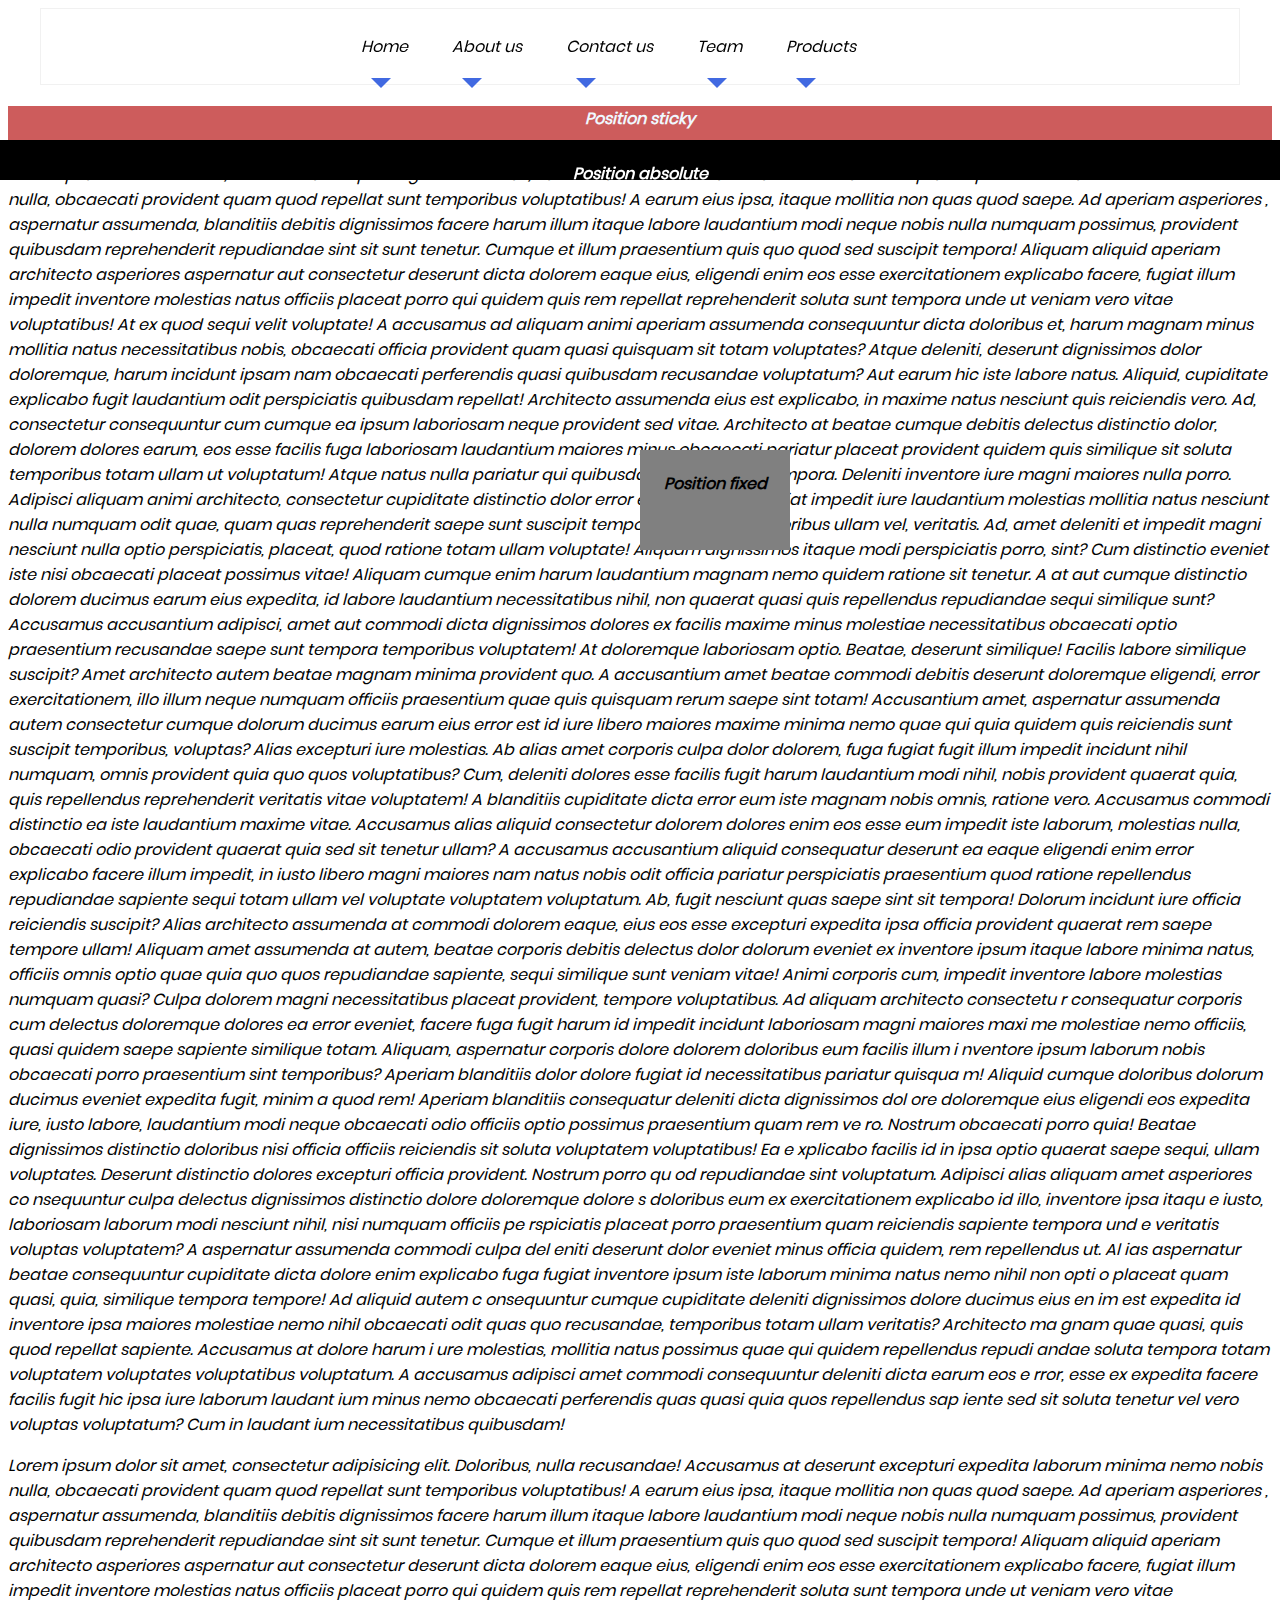
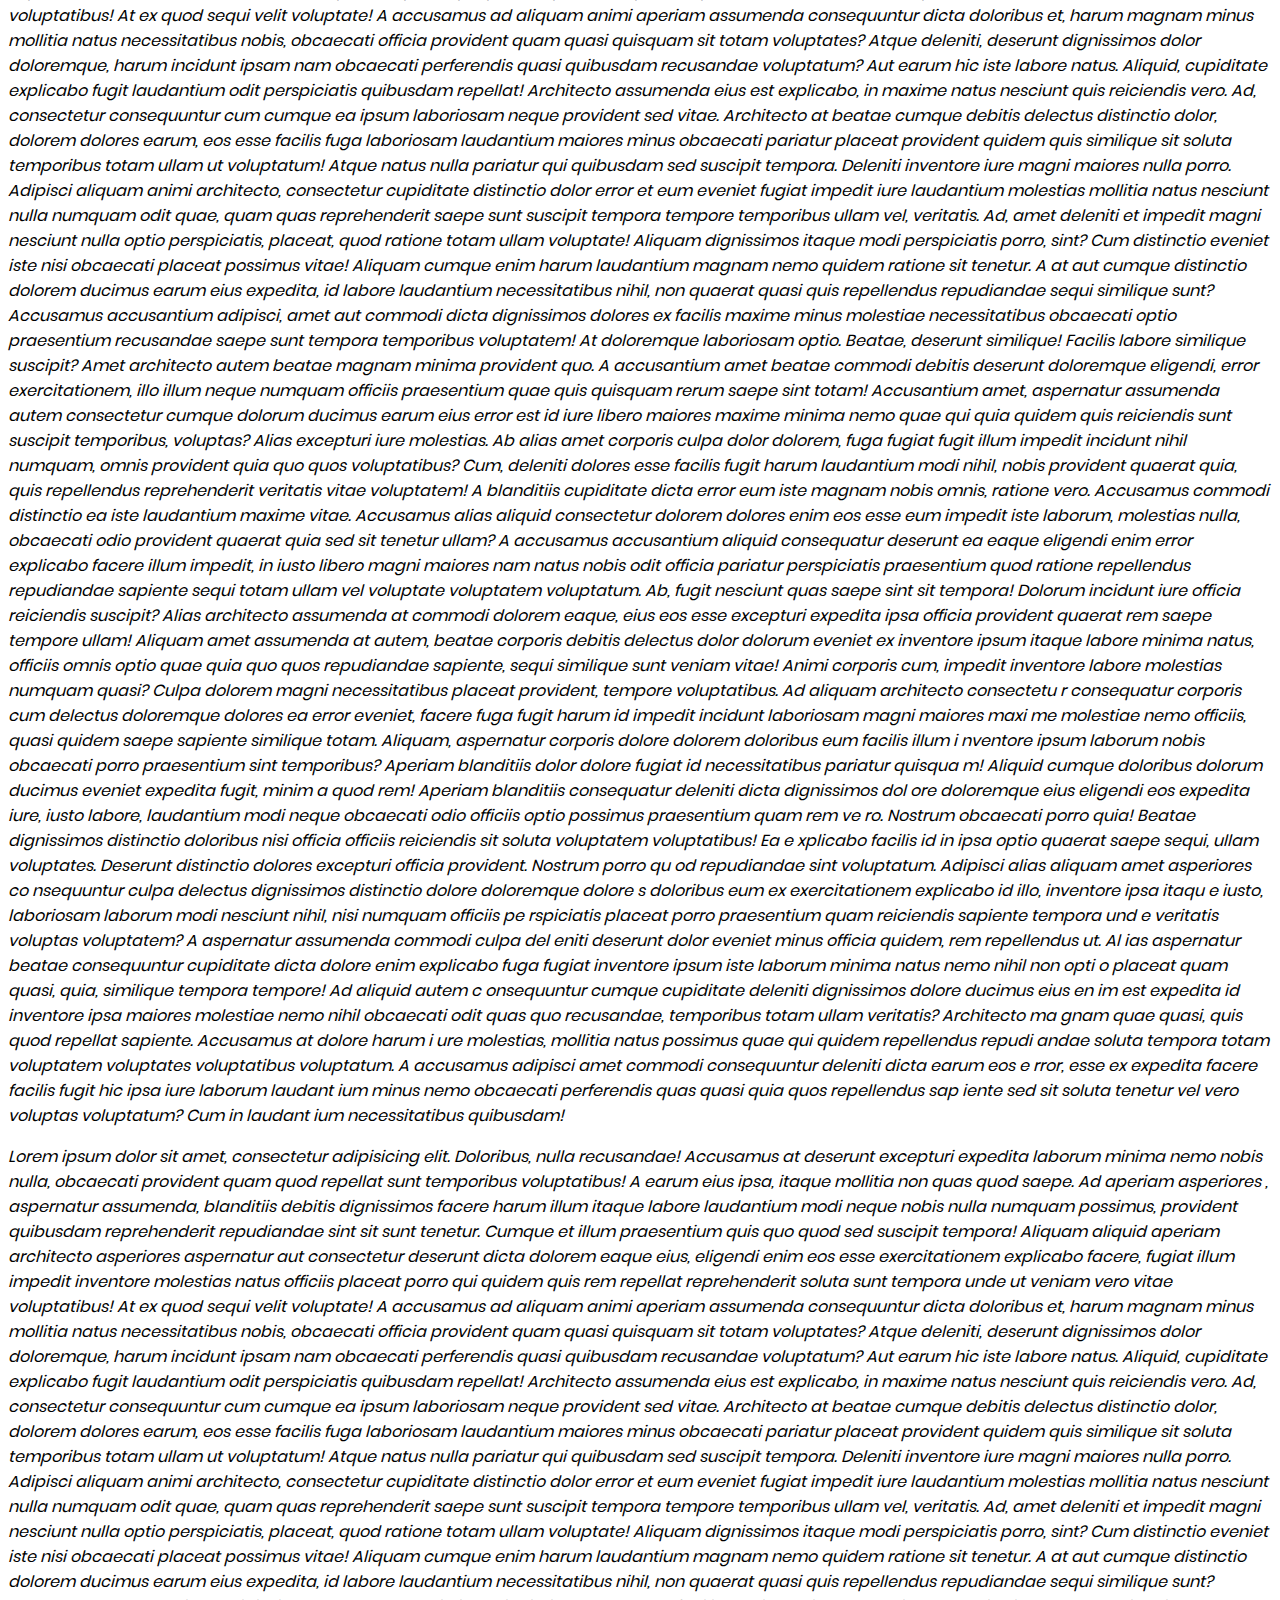
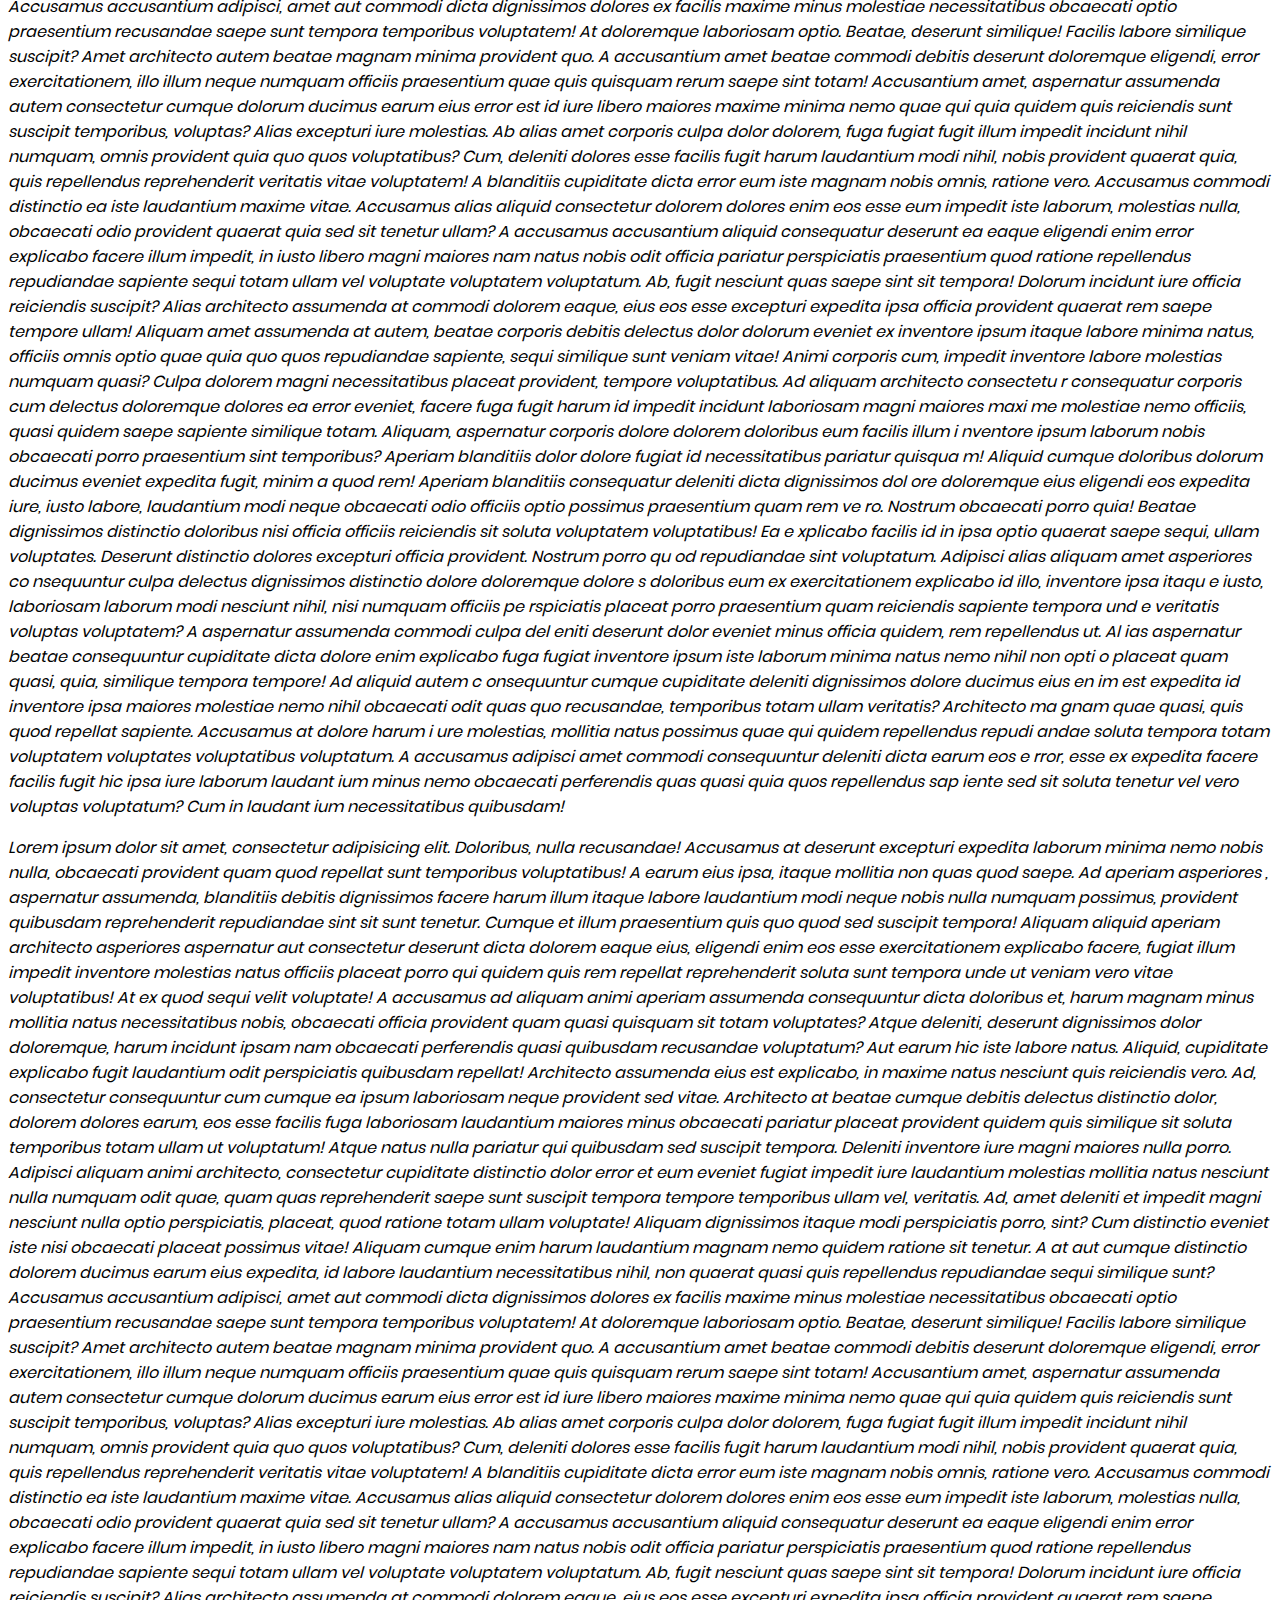
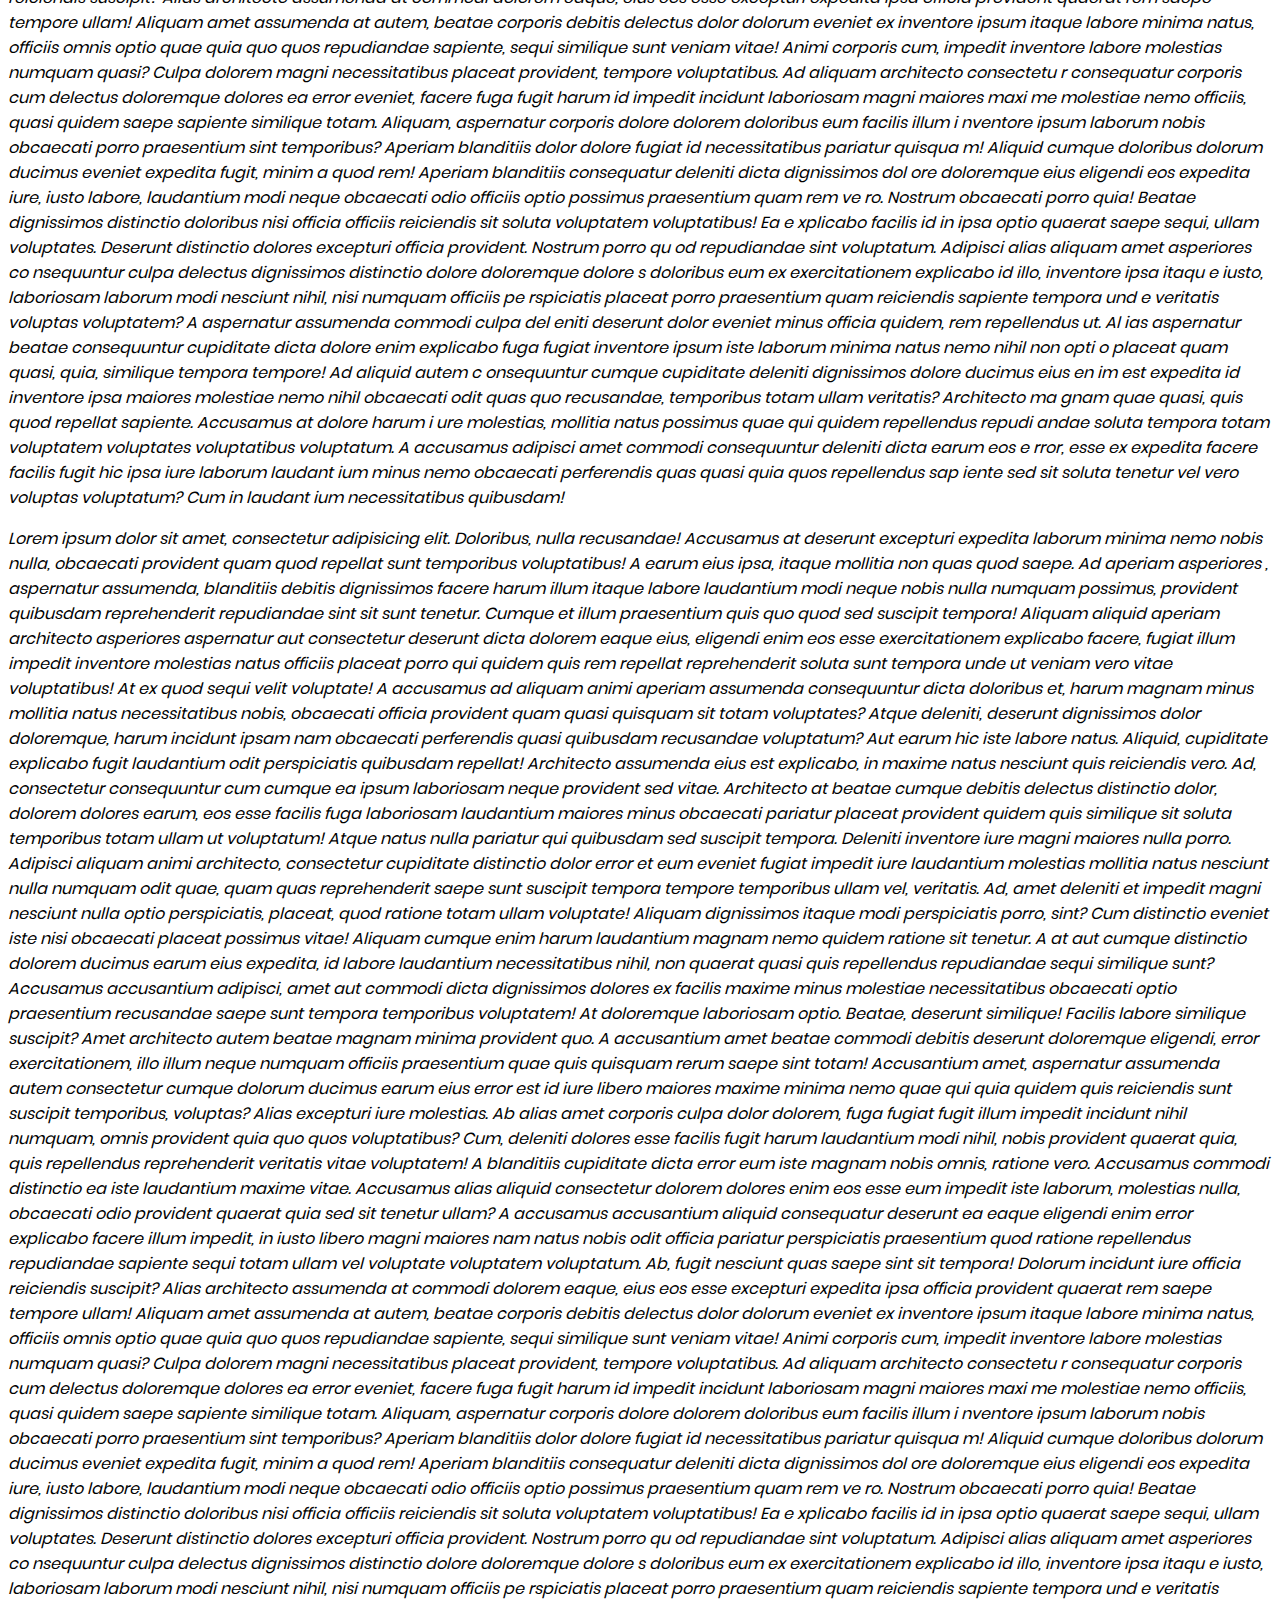
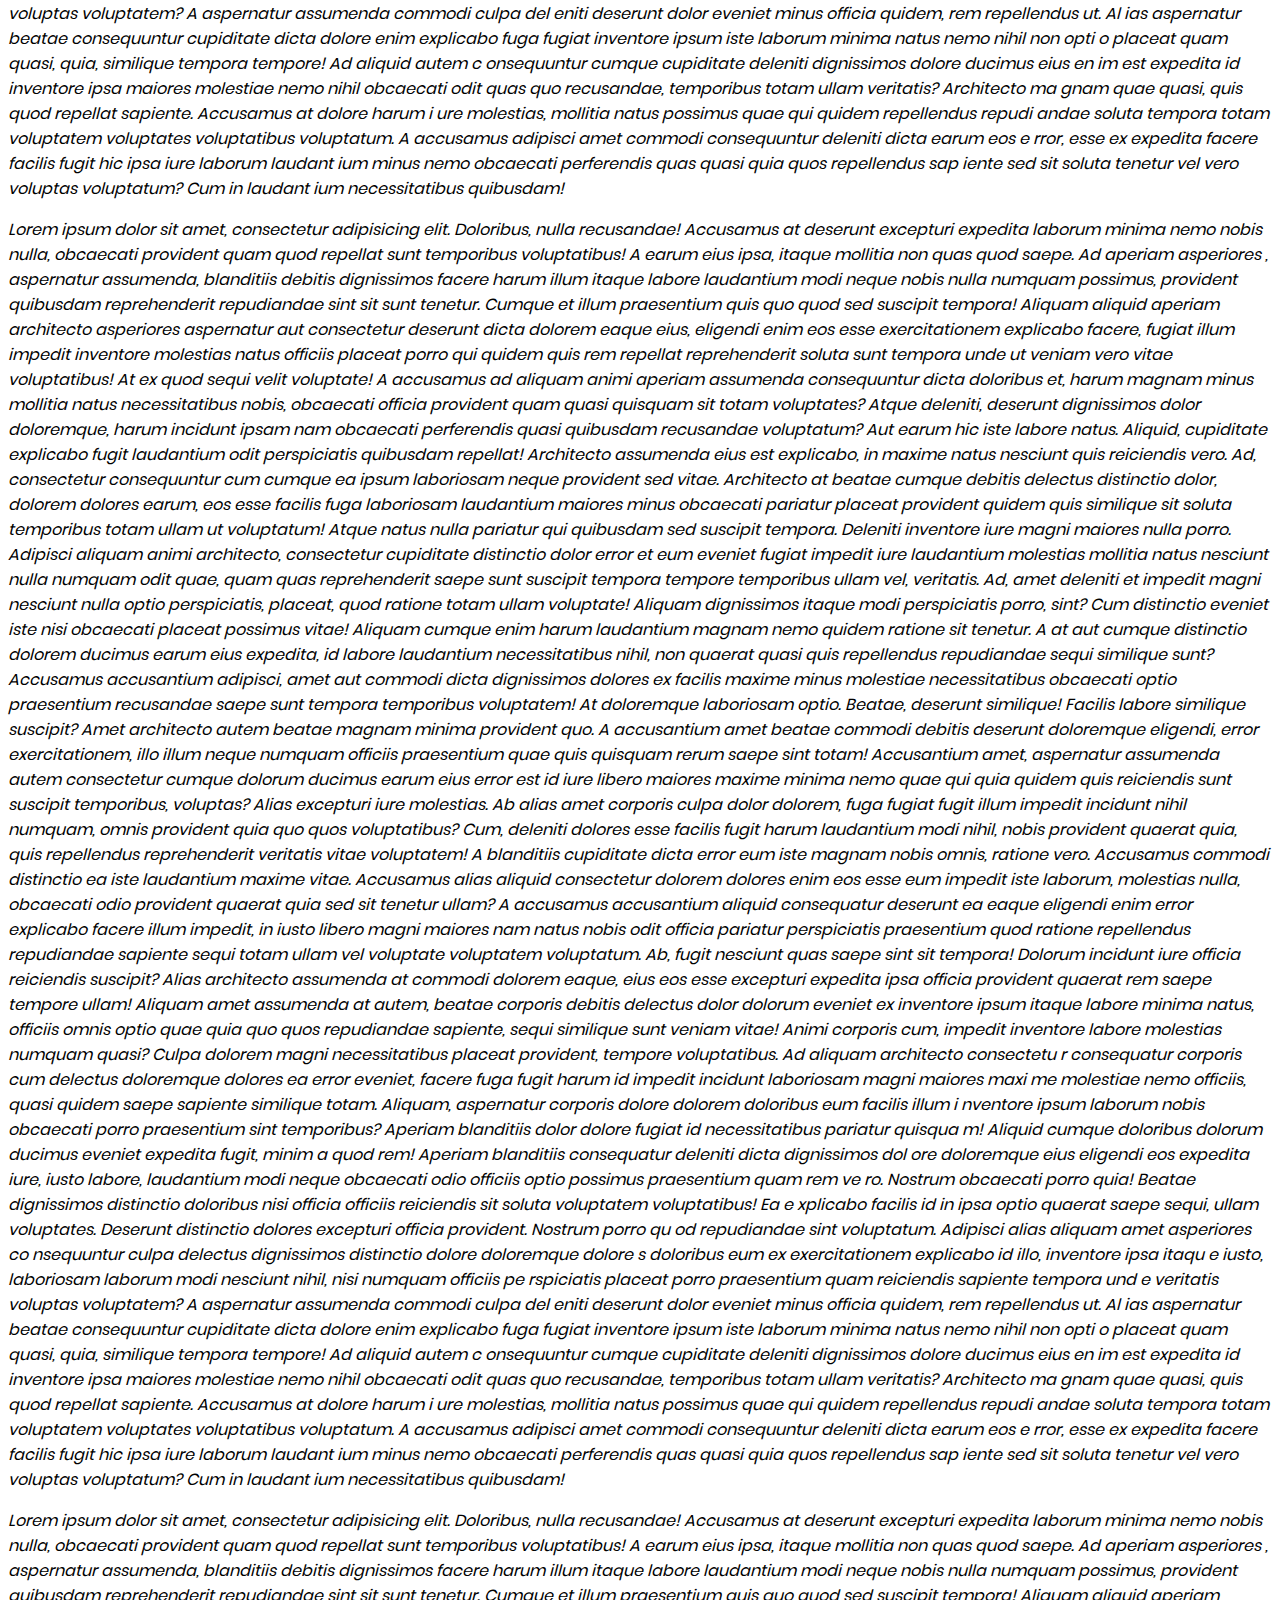
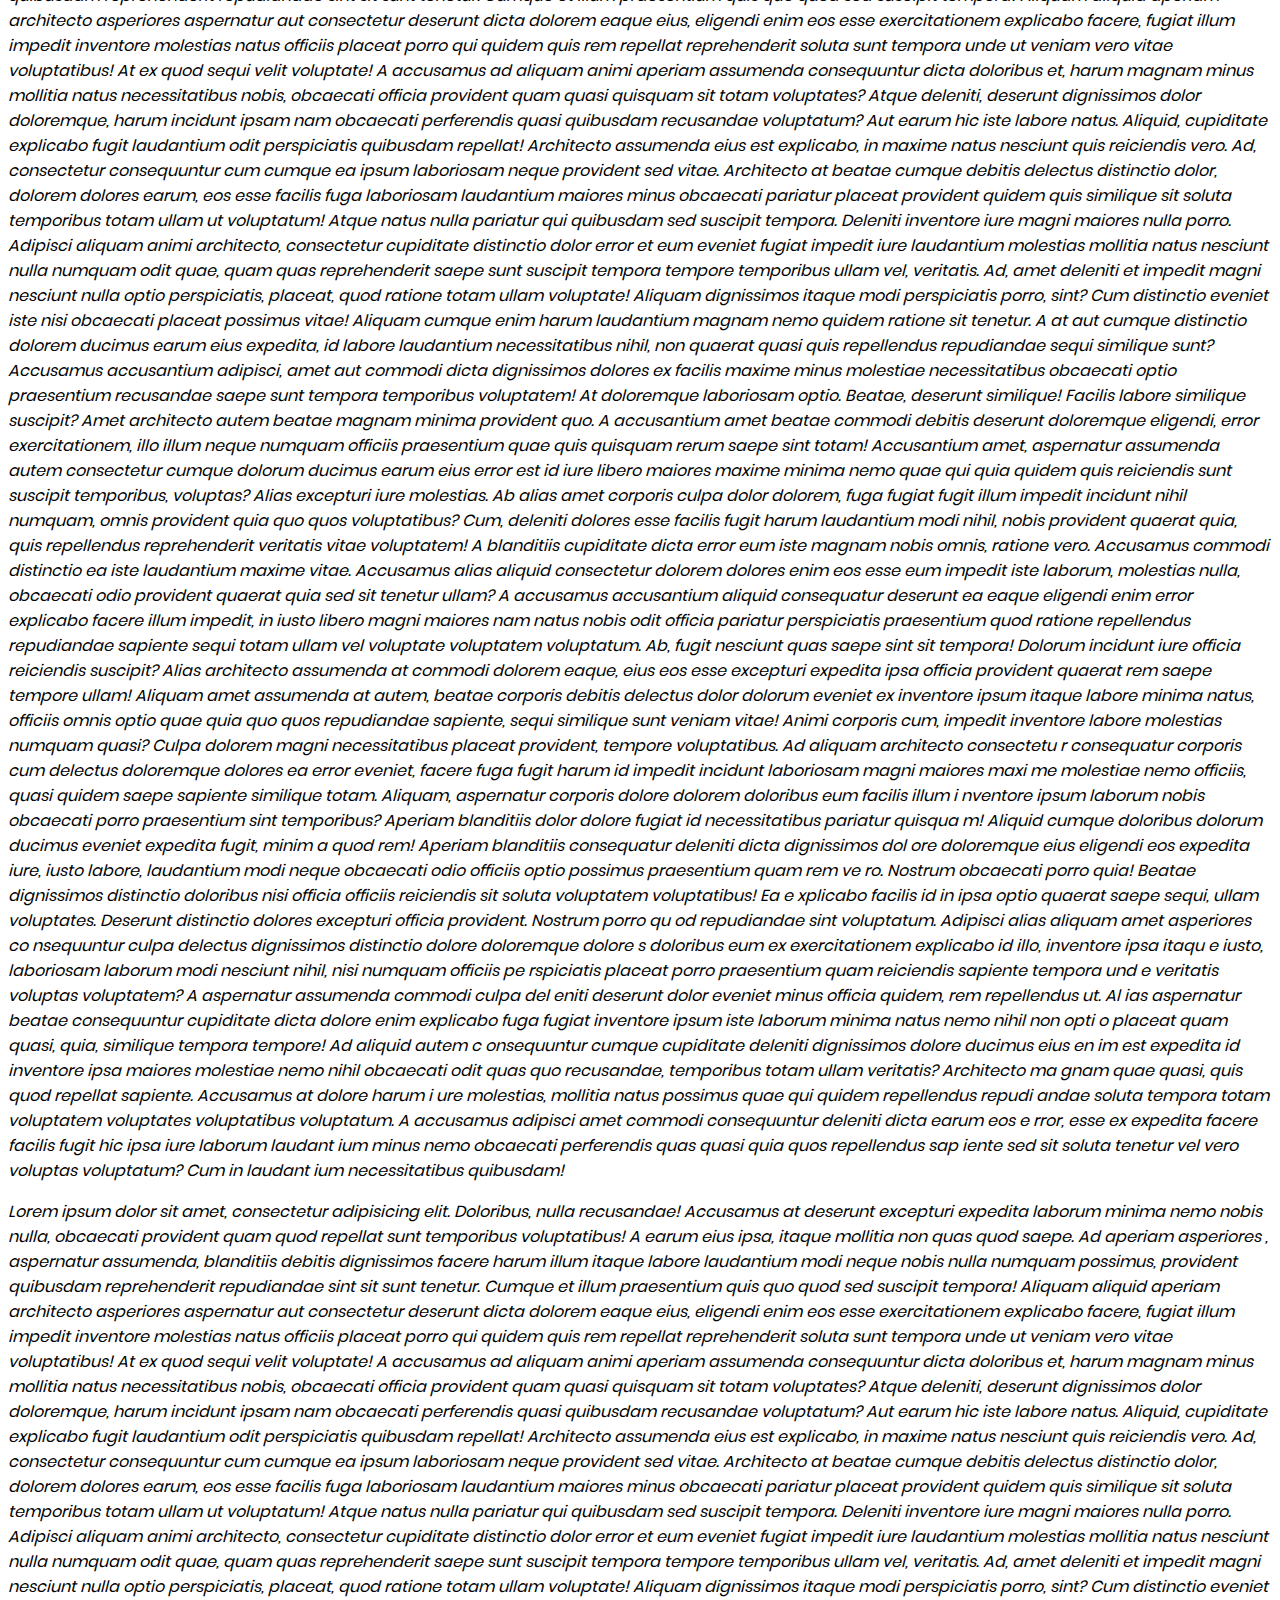
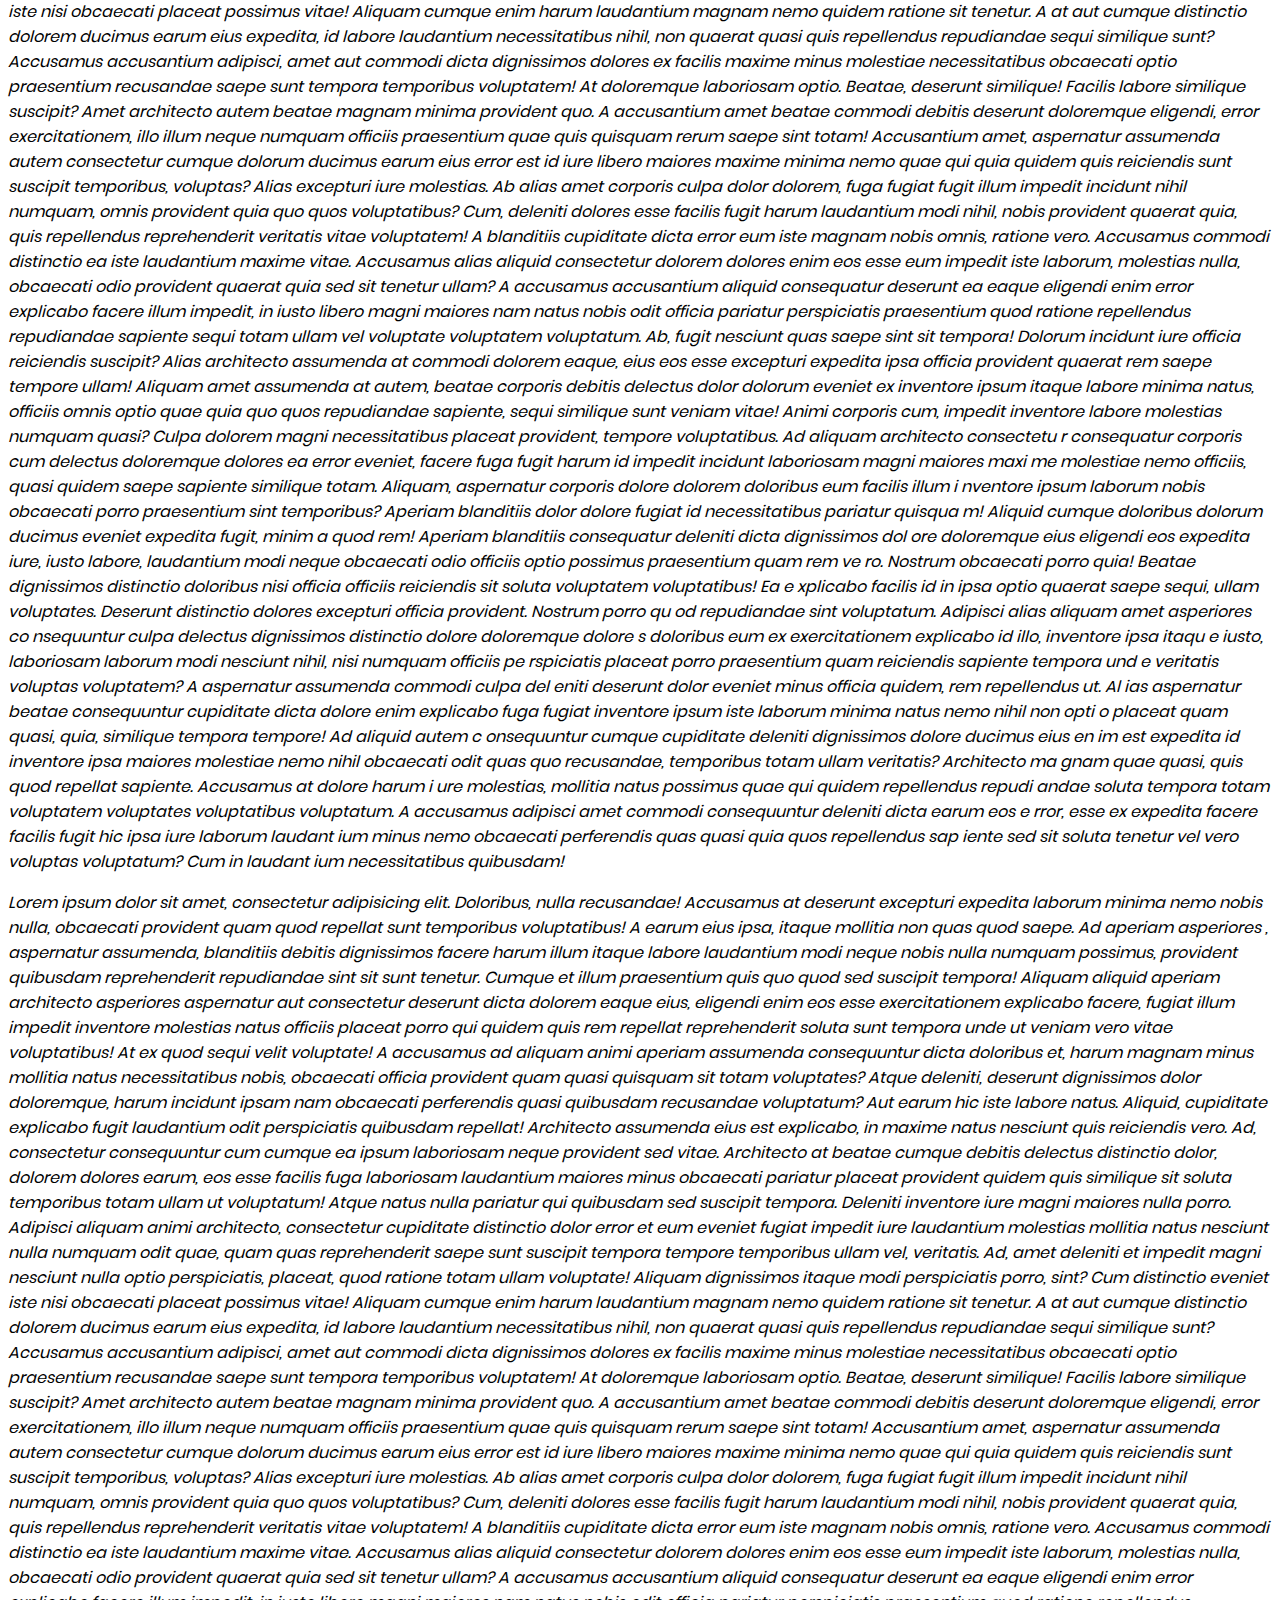
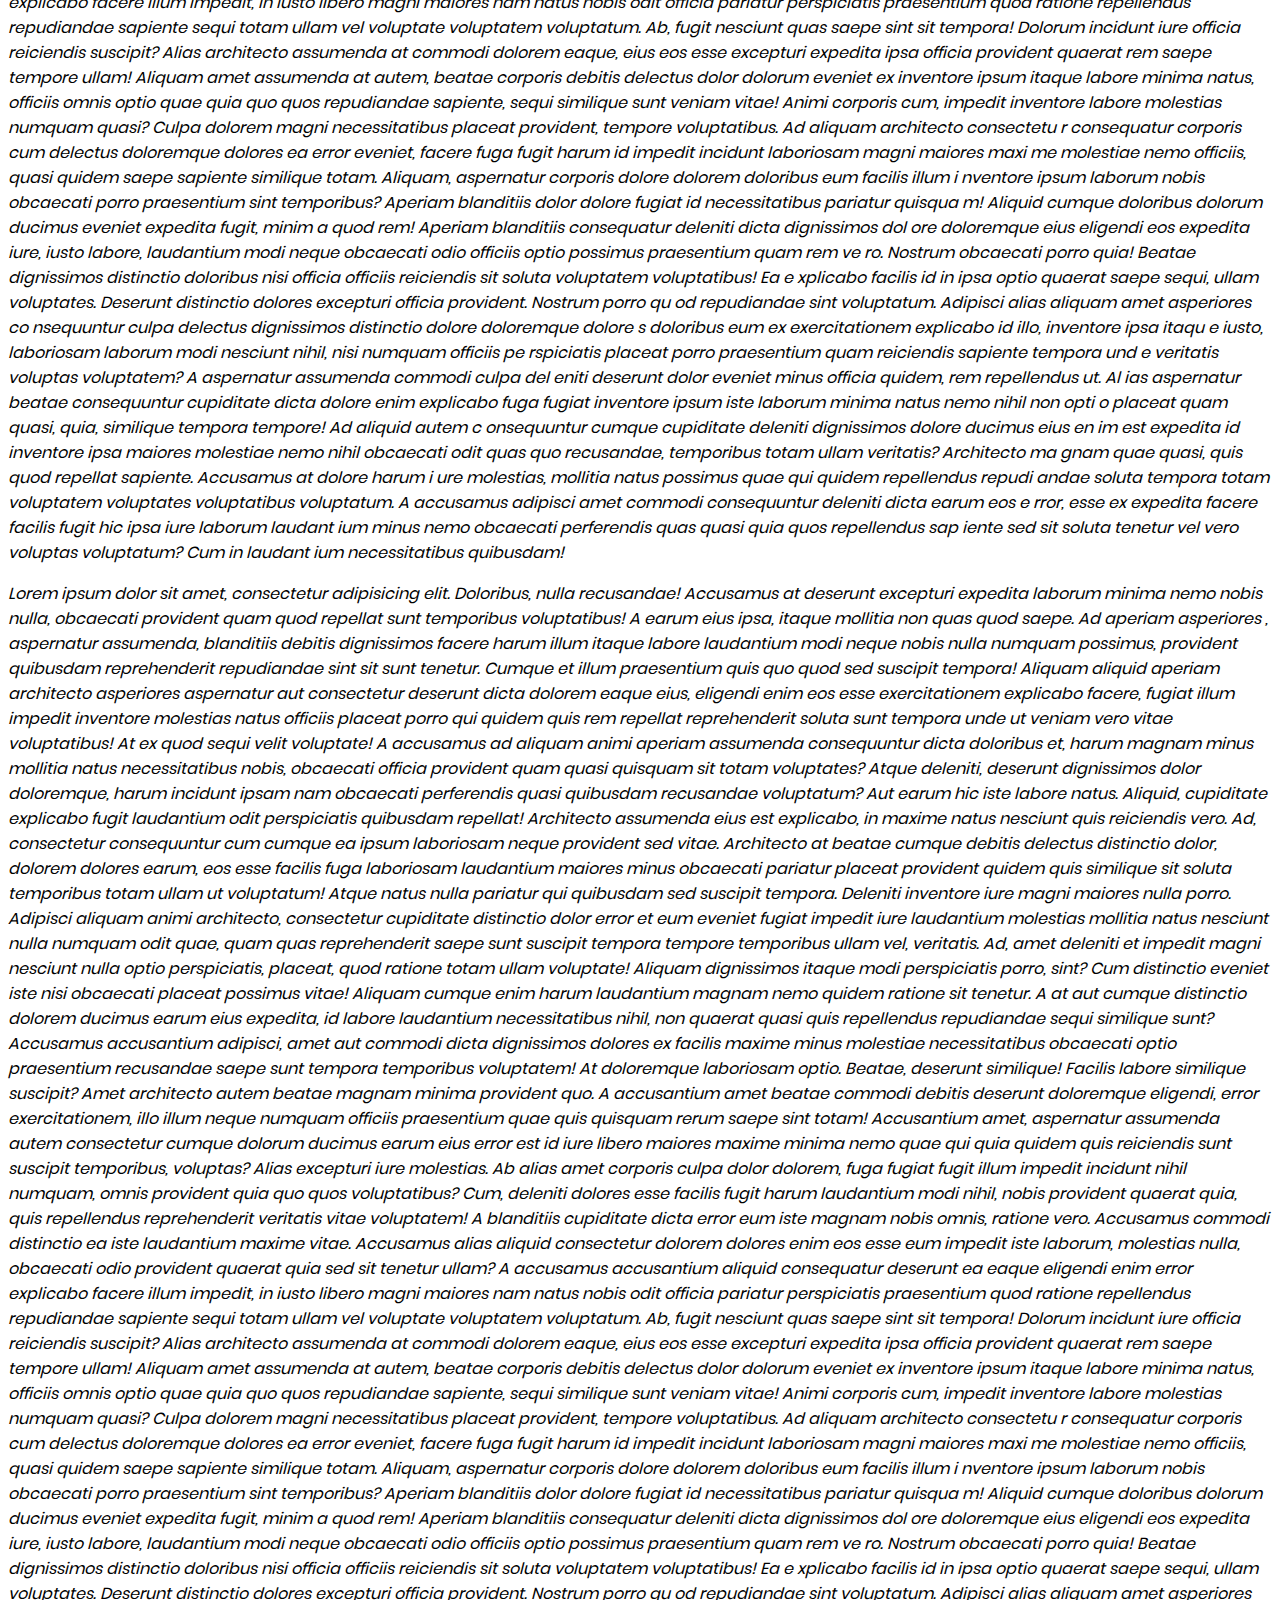
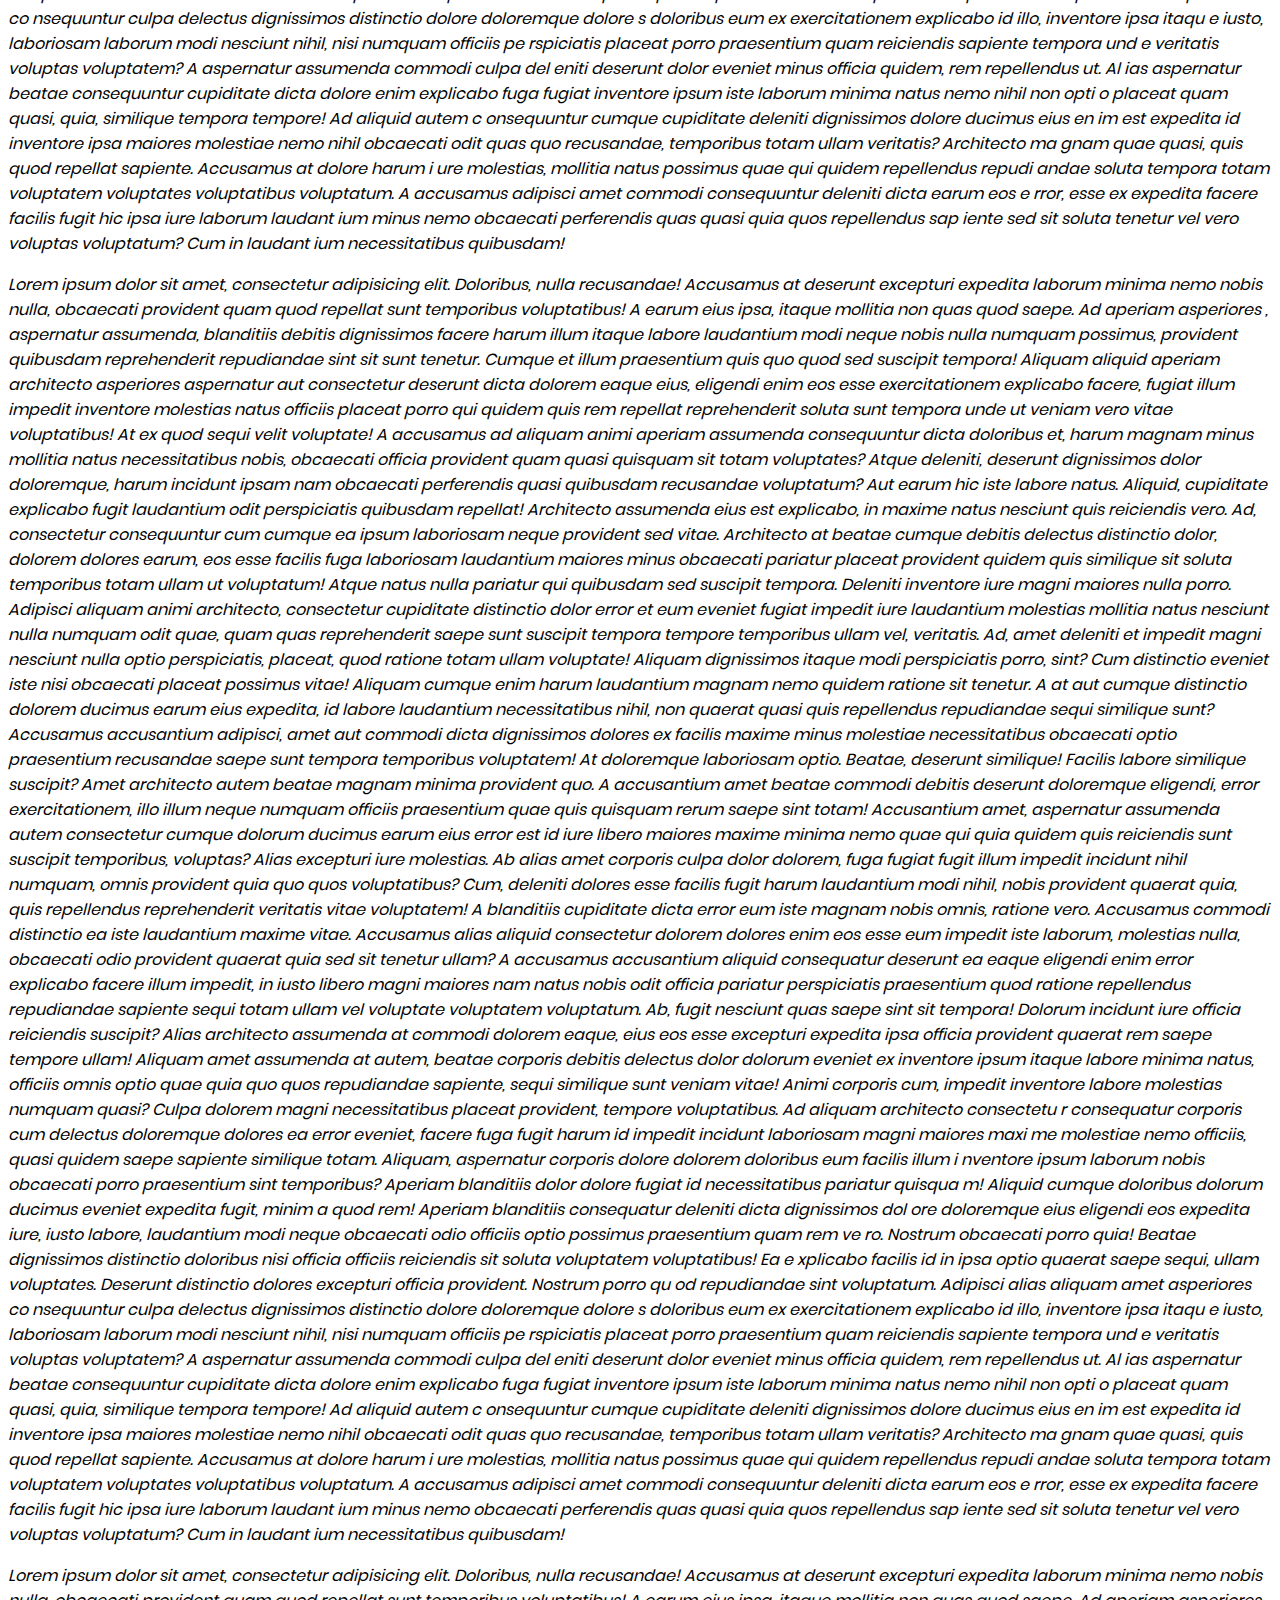
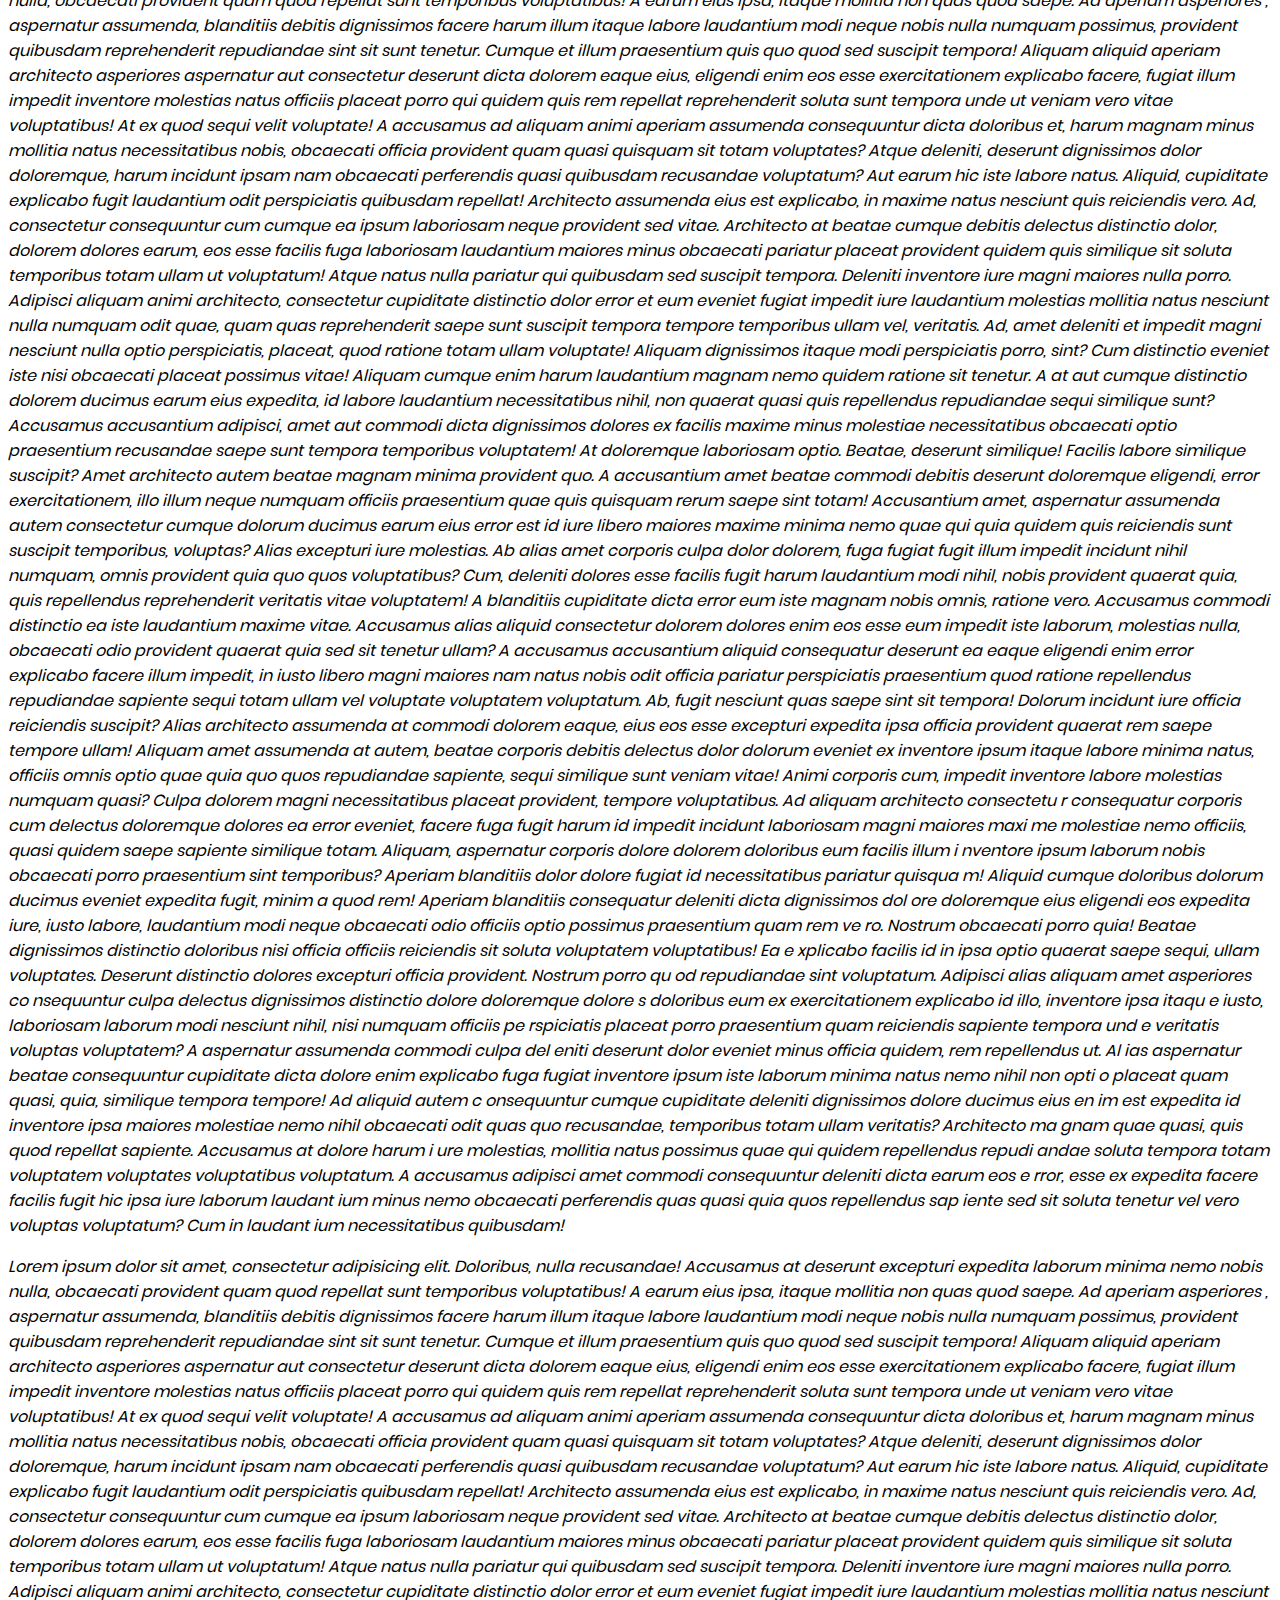
<file: index.html>
<!DOCTYPE html>
<html lang="en">
<head>
    <meta charset="UTF-8">
    <title>HTML 4 dars</title>
    <link rel="stylesheet" href="CSS/main.css">
</head>
<body>




<div class="wrap">
    <ul class="main-menu">
        <li class="main-menu-item"><a href="#">Home</a>

            <ul class="sub-menu">
                <li class="sub-menu-item">Home menu 1

                <ul class="sub-menu">
                    <li class="sub-menu-item">Home menu 1</li>
                    <li class="sub-menu-item">Home menu 2</li>
                    <li class="sub-menu-item">Home menu 3</li>
                </ul>

                </li>

                <li class="sub-menu-item">Home menu 2

                    <ul class="sub-menu">
                        <li class="sub-menu-item">Home menu 1</li>
                        <li class="sub-menu-item">Home menu 2</li>
                        <li class="sub-menu-item">Home menu 3</li>
                    </ul>

                </li>
                <li class="sub-menu-item">Home menu 3

                    <ul class="sub-menu">
                        <li class="sub-menu-item">Home menu 1</li>
                        <li class="sub-menu-item">Home menu 2</li>
                        <li class="sub-menu-item">Home menu 3</li>
                    </ul>

                </li>
            </ul>

        </li>
        <li class="main-menu-item"><a href="#">About us</a>
            <ul class="sub-menu">
                <li class="sub-menu-item">About us 1

                    <ul class="sub-menu">
                        <li class="sub-menu-item">About us 1</li>
                        <li class="sub-menu-item">About us 2</li>
                        <li class="sub-menu-item">About us 3</li>
                    </ul>

                </li>

                <li class="sub-menu-item">About us 2

                    <ul class="sub-menu">
                        <li class="sub-menu-item">About us 1</li>
                        <li class="sub-menu-item">Home menu 2</li>
                        <li class="sub-menu-item">Home menu 3</li>
                    </ul>

                </li>
                <li class="sub-menu-item">About us 3

                    <ul class="sub-menu">
                        <li class="sub-menu-item">About us 1</li>
                        <li class="sub-menu-item">About us 2</li>
                        <li class="sub-menu-item">About us 3</li>
                    </ul>

                </li>
            </ul>

        </li>

        <li class="main-menu-item"><a href="#">Contact us</a>
            <ul class="sub-menu">
                <li class="sub-menu-item">Contact us 1

                    <ul class="sub-menu">
                        <li class="sub-menu-item">Contact us 1</li>
                        <li class="sub-menu-item">Contact us 2</li>
                        <li class="sub-menu-item">Contact us 3</li>
                    </ul>

                </li>

                <li class="sub-menu-item">Contact us 2

                    <ul class="sub-menu">
                        <li class="sub-menu-item">Contact us 1</li>
                        <li class="sub-menu-item">Contact us 2</li>
                        <li class="sub-menu-item">Contact us 3</li>
                    </ul>

                </li>
                <li class="sub-menu-item">Contact us 3

                    <ul class="sub-menu">
                        <li class="sub-menu-item">Contact us 1</li>
                        <li class="sub-menu-item">Contact us 2</li>
                        <li class="sub-menu-item">Contact us 3</li>
                    </ul>

                </li>
            </ul>

        </li>
        <li class="main-menu-item"><a href="#">Team</a>
            <ul class="sub-menu">
                <li class="sub-menu-item">Team 1

                    <ul class="sub-menu">
                        <li class="sub-menu-item">Team 1</li>
                        <li class="sub-menu-item">Team 2</li>
                        <li class="sub-menu-item">Team 3</li>
                    </ul>

                </li>

                <li class="sub-menu-item">Team 2

                    <ul class="sub-menu">
                        <li class="sub-menu-item">Team 1</li>
                        <li class="sub-menu-item">Team 2</li>
                        <li class="sub-menu-item">Team 3</li>
                    </ul>

                </li>
                <li class="sub-menu-item">Team 3

                    <ul class="sub-menu">
                        <li class="sub-menu-item">Team 1</li>
                        <li class="sub-menu-item">Team 2</li>
                        <li class="sub-menu-item">Team 3</li>
                    </ul>

                </li>
            </ul>

        </li>
        <li class="main-menu-item"><a href="#">Products</a>
            <ul class="sub-menu">
                <li class="sub-menu-item">Products 1

                    <ul class="sub-menu">
                        <li class="sub-menu-item">Products 1</li>
                        <li class="sub-menu-item">Products 2</li>
                        <li class="sub-menu-item">Products 3</li>
                    </ul>

                </li>

                <li class="sub-menu-item">Products 2

                    <ul class="sub-menu">
                        <li class="sub-menu-item">Products 1</li>
                        <li class="sub-menu-item">Products 2</li>
                        <li class="sub-menu-item">Products 3</li>
                    </ul>

                </li>
                <li class="sub-menu-item">Products 3

                    <ul class="sub-menu">
                        <li class="sub-menu-item">Products 1</li>
                        <li class="sub-menu-item">Products 2</li>
                        <li class="sub-menu-item">Products 3</li>
                    </ul>

                </li>
            </ul>
        </li>
    </ul>
</div>

<div class="fix">
    <h4>Position fixed</h4>
</div>

<div class="sticky">
    <h4>Position sticky</h4>
</div>

<div class="absolute">
    <h4>Position absolute</h4>
</div>

<div class="boxes">
<p>Lorem ipsum dolor sit amet, consectetur adipisicing elit.
    Doloribus, nulla recusandae! Accusamus at deserunt excepturi
    expedita laborum minima nemo nobis nulla, obcaecati provident
    quam quod repellat sunt temporibus voluptatibus! A earum eius
    ipsa, itaque mollitia non quas quod saepe. Ad aperiam asperiores
    , aspernatur assumenda, blanditiis debitis dignissimos facere
    harum illum itaque labore laudantium modi neque nobis nulla
    numquam possimus, provident quibusdam reprehenderit repudiandae
    sint sit sunt tenetur. Cumque et illum praesentium quis quo quod
    sed suscipit tempora! Aliquam aliquid aperiam architecto asperiores
    aspernatur aut consectetur deserunt dicta dolorem eaque eius,
    eligendi enim eos esse exercitationem explicabo facere, fugiat
    illum impedit inventore molestias natus officiis placeat porro
    qui quidem quis rem repellat reprehenderit soluta sunt tempora
    unde ut veniam vero vitae voluptatibus! At ex quod sequi velit
    voluptate! A accusamus ad aliquam animi aperiam assumenda consequuntur
    dicta doloribus et, harum magnam minus mollitia natus necessitatibus
    nobis, obcaecati officia provident quam quasi quisquam sit totam
    voluptates? Atque deleniti, deserunt dignissimos dolor doloremque,
    harum incidunt ipsam nam obcaecati perferendis quasi quibusdam
    recusandae voluptatum? Aut earum hic iste labore natus. Aliquid,
    cupiditate explicabo fugit laudantium odit perspiciatis quibusdam
    repellat! Architecto assumenda eius est explicabo, in maxime natus
    nesciunt quis reiciendis vero. Ad, consectetur consequuntur cum cumque
    ea ipsum laboriosam neque provident sed vitae. Architecto at beatae
    cumque debitis delectus distinctio dolor, dolorem dolores earum, eos
    esse facilis fuga laboriosam laudantium maiores minus obcaecati pariatur
    placeat provident quidem quis similique sit soluta temporibus totam ullam
    ut voluptatum! Atque natus nulla pariatur qui quibusdam sed suscipit tempora.
    Deleniti inventore iure magni maiores nulla porro. Adipisci aliquam animi
    architecto, consectetur cupiditate distinctio dolor error et eum eveniet
    fugiat impedit iure laudantium molestias mollitia natus nesciunt nulla
    numquam odit quae, quam quas reprehenderit saepe sunt suscipit tempora
    tempore temporibus ullam vel, veritatis. Ad, amet deleniti et impedit
    magni nesciunt nulla optio perspiciatis, placeat, quod ratione totam
    ullam voluptate! Aliquam dignissimos itaque modi perspiciatis porro,
    sint? Cum distinctio eveniet iste nisi obcaecati placeat possimus
    vitae! Aliquam cumque enim harum laudantium magnam nemo quidem
    ratione sit tenetur. A at aut cumque distinctio dolorem ducimus
    earum eius expedita, id labore laudantium necessitatibus nihil,
    non quaerat quasi quis repellendus repudiandae sequi similique
    sunt? Accusamus accusantium adipisci, amet aut commodi dicta
    dignissimos dolores ex facilis maxime minus molestiae necessitatibus
    obcaecati optio praesentium recusandae saepe sunt tempora temporibus
    voluptatem! At doloremque laboriosam optio. Beatae, deserunt similique!
    Facilis labore similique suscipit? Amet architecto autem beatae magnam
    minima provident quo. A accusantium amet beatae commodi debitis deserunt
    doloremque eligendi, error exercitationem, illo illum neque numquam
    officiis praesentium quae quis quisquam rerum saepe sint totam!
    Accusantium amet, aspernatur assumenda autem consectetur cumque
    dolorum ducimus earum eius error est id iure libero maiores maxime
    minima nemo quae qui quia quidem quis reiciendis sunt suscipit
    temporibus, voluptas? Alias excepturi iure molestias. Ab alias
    amet corporis culpa dolor dolorem, fuga fugiat fugit illum impedit
    incidunt nihil numquam, omnis provident quia quo quos voluptatibus?
    Cum, deleniti dolores esse facilis fugit harum laudantium modi nihil,
    nobis provident quaerat quia, quis repellendus reprehenderit veritatis
    vitae voluptatem! A blanditiis cupiditate dicta error eum iste magnam
    nobis omnis, ratione vero. Accusamus commodi distinctio ea iste
    laudantium maxime vitae. Accusamus alias aliquid consectetur
    dolorem dolores enim eos esse eum impedit iste laborum, molestias
    nulla, obcaecati odio provident quaerat quia sed sit tenetur ullam?
    A accusamus accusantium aliquid consequatur deserunt ea eaque eligendi
    enim error explicabo facere illum impedit, in iusto libero magni maiores
    nam natus nobis odit officia pariatur perspiciatis praesentium quod
    ratione repellendus repudiandae sapiente sequi totam ullam vel
    voluptate voluptatem voluptatum. Ab, fugit nesciunt quas saepe
    sint sit tempora! Dolorum incidunt iure officia reiciendis
    suscipit? Alias architecto assumenda at commodi dolorem eaque, eius
    eos esse excepturi expedita ipsa officia provident quaerat rem saepe
    tempore ullam! Aliquam amet assumenda at autem, beatae corporis debitis
    delectus dolor dolorum eveniet ex inventore ipsum itaque labore minima
    natus, officiis omnis optio quae quia quo quos repudiandae sapiente,
    sequi similique sunt veniam vitae! Animi corporis cum, impedit inventore
    labore molestias numquam quasi? Culpa dolorem magni necessitatibus
    placeat provident, tempore voluptatibus. Ad aliquam architecto consectetu
    r consequatur corporis cum delectus doloremque dolores ea error eveniet,
    facere fuga fugit harum id impedit incidunt laboriosam magni maiores maxi
    me molestiae nemo officiis, quasi quidem saepe sapiente similique totam.
    Aliquam, aspernatur corporis dolore dolorem doloribus eum facilis illum i
    nventore ipsum laborum nobis obcaecati porro praesentium sint temporibus?
    Aperiam blanditiis dolor dolore fugiat id necessitatibus pariatur quisqua
    m! Aliquid cumque doloribus dolorum ducimus eveniet expedita fugit, minim
    a quod rem! Aperiam blanditiis consequatur deleniti dicta dignissimos dol
    ore doloremque eius eligendi eos expedita iure, iusto labore, laudantium
    modi neque obcaecati odio officiis optio possimus praesentium quam rem ve
    ro. Nostrum obcaecati porro quia! Beatae dignissimos distinctio doloribus
    nisi officia officiis reiciendis sit soluta voluptatem voluptatibus! Ea e
    xplicabo facilis id in ipsa optio quaerat saepe sequi, ullam voluptates.
    Deserunt distinctio dolores excepturi officia provident. Nostrum porro qu
    od repudiandae sint voluptatum. Adipisci alias aliquam amet asperiores co
    nsequuntur culpa delectus dignissimos distinctio dolore doloremque dolore
    s doloribus eum ex exercitationem explicabo id illo, inventore ipsa itaqu
    e iusto, laboriosam laborum modi nesciunt nihil, nisi numquam officiis pe
    rspiciatis placeat porro praesentium quam reiciendis sapiente tempora und
    e veritatis voluptas voluptatem? A aspernatur assumenda commodi culpa del
    eniti deserunt dolor eveniet minus officia quidem, rem repellendus ut. Al
    ias aspernatur beatae consequuntur cupiditate dicta dolore enim explicabo
    fuga fugiat inventore ipsum iste laborum minima natus nemo nihil non opti
    o placeat quam quasi, quia, similique tempora tempore! Ad aliquid autem c
    onsequuntur cumque cupiditate deleniti dignissimos dolore ducimus eius en
    im est expedita id inventore ipsa maiores molestiae nemo nihil obcaecati
    odit quas quo recusandae, temporibus totam ullam veritatis? Architecto ma
    gnam quae quasi, quis quod repellat sapiente. Accusamus at dolore harum i
    ure molestias, mollitia natus possimus quae qui quidem repellendus repudi
    andae soluta tempora totam voluptatem voluptates voluptatibus voluptatum.
    A accusamus adipisci amet commodi consequuntur deleniti dicta earum eos e
    rror, esse ex expedita facere facilis fugit hic ipsa iure laborum laudant
    ium minus nemo obcaecati perferendis quas quasi quia quos repellendus sap
    iente sed sit soluta tenetur vel vero voluptas voluptatum? Cum in laudant
    ium necessitatibus quibusdam!</p>
<p>Lorem ipsum dolor sit amet, consectetur adipisicing elit.
    Doloribus, nulla recusandae! Accusamus at deserunt excepturi
    expedita laborum minima nemo nobis nulla, obcaecati provident
    quam quod repellat sunt temporibus voluptatibus! A earum eius
    ipsa, itaque mollitia non quas quod saepe. Ad aperiam asperiores
    , aspernatur assumenda, blanditiis debitis dignissimos facere
    harum illum itaque labore laudantium modi neque nobis nulla
    numquam possimus, provident quibusdam reprehenderit repudiandae
    sint sit sunt tenetur. Cumque et illum praesentium quis quo quod
    sed suscipit tempora! Aliquam aliquid aperiam architecto asperiores
    aspernatur aut consectetur deserunt dicta dolorem eaque eius,
    eligendi enim eos esse exercitationem explicabo facere, fugiat
    illum impedit inventore molestias natus officiis placeat porro
    qui quidem quis rem repellat reprehenderit soluta sunt tempora
    unde ut veniam vero vitae voluptatibus! At ex quod sequi velit
    voluptate! A accusamus ad aliquam animi aperiam assumenda consequuntur
    dicta doloribus et, harum magnam minus mollitia natus necessitatibus
    nobis, obcaecati officia provident quam quasi quisquam sit totam
    voluptates? Atque deleniti, deserunt dignissimos dolor doloremque,
    harum incidunt ipsam nam obcaecati perferendis quasi quibusdam
    recusandae voluptatum? Aut earum hic iste labore natus. Aliquid,
    cupiditate explicabo fugit laudantium odit perspiciatis quibusdam
    repellat! Architecto assumenda eius est explicabo, in maxime natus
    nesciunt quis reiciendis vero. Ad, consectetur consequuntur cum cumque
    ea ipsum laboriosam neque provident sed vitae. Architecto at beatae
    cumque debitis delectus distinctio dolor, dolorem dolores earum, eos
    esse facilis fuga laboriosam laudantium maiores minus obcaecati pariatur
    placeat provident quidem quis similique sit soluta temporibus totam ullam
    ut voluptatum! Atque natus nulla pariatur qui quibusdam sed suscipit tempora.
    Deleniti inventore iure magni maiores nulla porro. Adipisci aliquam animi
    architecto, consectetur cupiditate distinctio dolor error et eum eveniet
    fugiat impedit iure laudantium molestias mollitia natus nesciunt nulla
    numquam odit quae, quam quas reprehenderit saepe sunt suscipit tempora
    tempore temporibus ullam vel, veritatis. Ad, amet deleniti et impedit
    magni nesciunt nulla optio perspiciatis, placeat, quod ratione totam
    ullam voluptate! Aliquam dignissimos itaque modi perspiciatis porro,
    sint? Cum distinctio eveniet iste nisi obcaecati placeat possimus
    vitae! Aliquam cumque enim harum laudantium magnam nemo quidem
    ratione sit tenetur. A at aut cumque distinctio dolorem ducimus
    earum eius expedita, id labore laudantium necessitatibus nihil,
    non quaerat quasi quis repellendus repudiandae sequi similique
    sunt? Accusamus accusantium adipisci, amet aut commodi dicta
    dignissimos dolores ex facilis maxime minus molestiae necessitatibus
    obcaecati optio praesentium recusandae saepe sunt tempora temporibus
    voluptatem! At doloremque laboriosam optio. Beatae, deserunt similique!
    Facilis labore similique suscipit? Amet architecto autem beatae magnam
    minima provident quo. A accusantium amet beatae commodi debitis deserunt
    doloremque eligendi, error exercitationem, illo illum neque numquam
    officiis praesentium quae quis quisquam rerum saepe sint totam!
    Accusantium amet, aspernatur assumenda autem consectetur cumque
    dolorum ducimus earum eius error est id iure libero maiores maxime
    minima nemo quae qui quia quidem quis reiciendis sunt suscipit
    temporibus, voluptas? Alias excepturi iure molestias. Ab alias
    amet corporis culpa dolor dolorem, fuga fugiat fugit illum impedit
    incidunt nihil numquam, omnis provident quia quo quos voluptatibus?
    Cum, deleniti dolores esse facilis fugit harum laudantium modi nihil,
    nobis provident quaerat quia, quis repellendus reprehenderit veritatis
    vitae voluptatem! A blanditiis cupiditate dicta error eum iste magnam
    nobis omnis, ratione vero. Accusamus commodi distinctio ea iste
    laudantium maxime vitae. Accusamus alias aliquid consectetur
    dolorem dolores enim eos esse eum impedit iste laborum, molestias
    nulla, obcaecati odio provident quaerat quia sed sit tenetur ullam?
    A accusamus accusantium aliquid consequatur deserunt ea eaque eligendi
    enim error explicabo facere illum impedit, in iusto libero magni maiores
    nam natus nobis odit officia pariatur perspiciatis praesentium quod
    ratione repellendus repudiandae sapiente sequi totam ullam vel
    voluptate voluptatem voluptatum. Ab, fugit nesciunt quas saepe
    sint sit tempora! Dolorum incidunt iure officia reiciendis
    suscipit? Alias architecto assumenda at commodi dolorem eaque, eius
    eos esse excepturi expedita ipsa officia provident quaerat rem saepe
    tempore ullam! Aliquam amet assumenda at autem, beatae corporis debitis
    delectus dolor dolorum eveniet ex inventore ipsum itaque labore minima
    natus, officiis omnis optio quae quia quo quos repudiandae sapiente,
    sequi similique sunt veniam vitae! Animi corporis cum, impedit inventore
    labore molestias numquam quasi? Culpa dolorem magni necessitatibus
    placeat provident, tempore voluptatibus. Ad aliquam architecto consectetu
    r consequatur corporis cum delectus doloremque dolores ea error eveniet,
    facere fuga fugit harum id impedit incidunt laboriosam magni maiores maxi
    me molestiae nemo officiis, quasi quidem saepe sapiente similique totam.
    Aliquam, aspernatur corporis dolore dolorem doloribus eum facilis illum i
    nventore ipsum laborum nobis obcaecati porro praesentium sint temporibus?
    Aperiam blanditiis dolor dolore fugiat id necessitatibus pariatur quisqua
    m! Aliquid cumque doloribus dolorum ducimus eveniet expedita fugit, minim
    a quod rem! Aperiam blanditiis consequatur deleniti dicta dignissimos dol
    ore doloremque eius eligendi eos expedita iure, iusto labore, laudantium
    modi neque obcaecati odio officiis optio possimus praesentium quam rem ve
    ro. Nostrum obcaecati porro quia! Beatae dignissimos distinctio doloribus
    nisi officia officiis reiciendis sit soluta voluptatem voluptatibus! Ea e
    xplicabo facilis id in ipsa optio quaerat saepe sequi, ullam voluptates.
    Deserunt distinctio dolores excepturi officia provident. Nostrum porro qu
    od repudiandae sint voluptatum. Adipisci alias aliquam amet asperiores co
    nsequuntur culpa delectus dignissimos distinctio dolore doloremque dolore
    s doloribus eum ex exercitationem explicabo id illo, inventore ipsa itaqu
    e iusto, laboriosam laborum modi nesciunt nihil, nisi numquam officiis pe
    rspiciatis placeat porro praesentium quam reiciendis sapiente tempora und
    e veritatis voluptas voluptatem? A aspernatur assumenda commodi culpa del
    eniti deserunt dolor eveniet minus officia quidem, rem repellendus ut. Al
    ias aspernatur beatae consequuntur cupiditate dicta dolore enim explicabo
    fuga fugiat inventore ipsum iste laborum minima natus nemo nihil non opti
    o placeat quam quasi, quia, similique tempora tempore! Ad aliquid autem c
    onsequuntur cumque cupiditate deleniti dignissimos dolore ducimus eius en
    im est expedita id inventore ipsa maiores molestiae nemo nihil obcaecati
    odit quas quo recusandae, temporibus totam ullam veritatis? Architecto ma
    gnam quae quasi, quis quod repellat sapiente. Accusamus at dolore harum i
    ure molestias, mollitia natus possimus quae qui quidem repellendus repudi
    andae soluta tempora totam voluptatem voluptates voluptatibus voluptatum.
    A accusamus adipisci amet commodi consequuntur deleniti dicta earum eos e
    rror, esse ex expedita facere facilis fugit hic ipsa iure laborum laudant
    ium minus nemo obcaecati perferendis quas quasi quia quos repellendus sap
    iente sed sit soluta tenetur vel vero voluptas voluptatum? Cum in laudant
    ium necessitatibus quibusdam!</p>
<p>Lorem ipsum dolor sit amet, consectetur adipisicing elit.
    Doloribus, nulla recusandae! Accusamus at deserunt excepturi
    expedita laborum minima nemo nobis nulla, obcaecati provident
    quam quod repellat sunt temporibus voluptatibus! A earum eius
    ipsa, itaque mollitia non quas quod saepe. Ad aperiam asperiores
    , aspernatur assumenda, blanditiis debitis dignissimos facere
    harum illum itaque labore laudantium modi neque nobis nulla
    numquam possimus, provident quibusdam reprehenderit repudiandae
    sint sit sunt tenetur. Cumque et illum praesentium quis quo quod
    sed suscipit tempora! Aliquam aliquid aperiam architecto asperiores
    aspernatur aut consectetur deserunt dicta dolorem eaque eius,
    eligendi enim eos esse exercitationem explicabo facere, fugiat
    illum impedit inventore molestias natus officiis placeat porro
    qui quidem quis rem repellat reprehenderit soluta sunt tempora
    unde ut veniam vero vitae voluptatibus! At ex quod sequi velit
    voluptate! A accusamus ad aliquam animi aperiam assumenda consequuntur
    dicta doloribus et, harum magnam minus mollitia natus necessitatibus
    nobis, obcaecati officia provident quam quasi quisquam sit totam
    voluptates? Atque deleniti, deserunt dignissimos dolor doloremque,
    harum incidunt ipsam nam obcaecati perferendis quasi quibusdam
    recusandae voluptatum? Aut earum hic iste labore natus. Aliquid,
    cupiditate explicabo fugit laudantium odit perspiciatis quibusdam
    repellat! Architecto assumenda eius est explicabo, in maxime natus
    nesciunt quis reiciendis vero. Ad, consectetur consequuntur cum cumque
    ea ipsum laboriosam neque provident sed vitae. Architecto at beatae
    cumque debitis delectus distinctio dolor, dolorem dolores earum, eos
    esse facilis fuga laboriosam laudantium maiores minus obcaecati pariatur
    placeat provident quidem quis similique sit soluta temporibus totam ullam
    ut voluptatum! Atque natus nulla pariatur qui quibusdam sed suscipit tempora.
    Deleniti inventore iure magni maiores nulla porro. Adipisci aliquam animi
    architecto, consectetur cupiditate distinctio dolor error et eum eveniet
    fugiat impedit iure laudantium molestias mollitia natus nesciunt nulla
    numquam odit quae, quam quas reprehenderit saepe sunt suscipit tempora
    tempore temporibus ullam vel, veritatis. Ad, amet deleniti et impedit
    magni nesciunt nulla optio perspiciatis, placeat, quod ratione totam
    ullam voluptate! Aliquam dignissimos itaque modi perspiciatis porro,
    sint? Cum distinctio eveniet iste nisi obcaecati placeat possimus
    vitae! Aliquam cumque enim harum laudantium magnam nemo quidem
    ratione sit tenetur. A at aut cumque distinctio dolorem ducimus
    earum eius expedita, id labore laudantium necessitatibus nihil,
    non quaerat quasi quis repellendus repudiandae sequi similique
    sunt? Accusamus accusantium adipisci, amet aut commodi dicta
    dignissimos dolores ex facilis maxime minus molestiae necessitatibus
    obcaecati optio praesentium recusandae saepe sunt tempora temporibus
    voluptatem! At doloremque laboriosam optio. Beatae, deserunt similique!
    Facilis labore similique suscipit? Amet architecto autem beatae magnam
    minima provident quo. A accusantium amet beatae commodi debitis deserunt
    doloremque eligendi, error exercitationem, illo illum neque numquam
    officiis praesentium quae quis quisquam rerum saepe sint totam!
    Accusantium amet, aspernatur assumenda autem consectetur cumque
    dolorum ducimus earum eius error est id iure libero maiores maxime
    minima nemo quae qui quia quidem quis reiciendis sunt suscipit
    temporibus, voluptas? Alias excepturi iure molestias. Ab alias
    amet corporis culpa dolor dolorem, fuga fugiat fugit illum impedit
    incidunt nihil numquam, omnis provident quia quo quos voluptatibus?
    Cum, deleniti dolores esse facilis fugit harum laudantium modi nihil,
    nobis provident quaerat quia, quis repellendus reprehenderit veritatis
    vitae voluptatem! A blanditiis cupiditate dicta error eum iste magnam
    nobis omnis, ratione vero. Accusamus commodi distinctio ea iste
    laudantium maxime vitae. Accusamus alias aliquid consectetur
    dolorem dolores enim eos esse eum impedit iste laborum, molestias
    nulla, obcaecati odio provident quaerat quia sed sit tenetur ullam?
    A accusamus accusantium aliquid consequatur deserunt ea eaque eligendi
    enim error explicabo facere illum impedit, in iusto libero magni maiores
    nam natus nobis odit officia pariatur perspiciatis praesentium quod
    ratione repellendus repudiandae sapiente sequi totam ullam vel
    voluptate voluptatem voluptatum. Ab, fugit nesciunt quas saepe
    sint sit tempora! Dolorum incidunt iure officia reiciendis
    suscipit? Alias architecto assumenda at commodi dolorem eaque, eius
    eos esse excepturi expedita ipsa officia provident quaerat rem saepe
    tempore ullam! Aliquam amet assumenda at autem, beatae corporis debitis
    delectus dolor dolorum eveniet ex inventore ipsum itaque labore minima
    natus, officiis omnis optio quae quia quo quos repudiandae sapiente,
    sequi similique sunt veniam vitae! Animi corporis cum, impedit inventore
    labore molestias numquam quasi? Culpa dolorem magni necessitatibus
    placeat provident, tempore voluptatibus. Ad aliquam architecto consectetu
    r consequatur corporis cum delectus doloremque dolores ea error eveniet,
    facere fuga fugit harum id impedit incidunt laboriosam magni maiores maxi
    me molestiae nemo officiis, quasi quidem saepe sapiente similique totam.
    Aliquam, aspernatur corporis dolore dolorem doloribus eum facilis illum i
    nventore ipsum laborum nobis obcaecati porro praesentium sint temporibus?
    Aperiam blanditiis dolor dolore fugiat id necessitatibus pariatur quisqua
    m! Aliquid cumque doloribus dolorum ducimus eveniet expedita fugit, minim
    a quod rem! Aperiam blanditiis consequatur deleniti dicta dignissimos dol
    ore doloremque eius eligendi eos expedita iure, iusto labore, laudantium
    modi neque obcaecati odio officiis optio possimus praesentium quam rem ve
    ro. Nostrum obcaecati porro quia! Beatae dignissimos distinctio doloribus
    nisi officia officiis reiciendis sit soluta voluptatem voluptatibus! Ea e
    xplicabo facilis id in ipsa optio quaerat saepe sequi, ullam voluptates.
    Deserunt distinctio dolores excepturi officia provident. Nostrum porro qu
    od repudiandae sint voluptatum. Adipisci alias aliquam amet asperiores co
    nsequuntur culpa delectus dignissimos distinctio dolore doloremque dolore
    s doloribus eum ex exercitationem explicabo id illo, inventore ipsa itaqu
    e iusto, laboriosam laborum modi nesciunt nihil, nisi numquam officiis pe
    rspiciatis placeat porro praesentium quam reiciendis sapiente tempora und
    e veritatis voluptas voluptatem? A aspernatur assumenda commodi culpa del
    eniti deserunt dolor eveniet minus officia quidem, rem repellendus ut. Al
    ias aspernatur beatae consequuntur cupiditate dicta dolore enim explicabo
    fuga fugiat inventore ipsum iste laborum minima natus nemo nihil non opti
    o placeat quam quasi, quia, similique tempora tempore! Ad aliquid autem c
    onsequuntur cumque cupiditate deleniti dignissimos dolore ducimus eius en
    im est expedita id inventore ipsa maiores molestiae nemo nihil obcaecati
    odit quas quo recusandae, temporibus totam ullam veritatis? Architecto ma
    gnam quae quasi, quis quod repellat sapiente. Accusamus at dolore harum i
    ure molestias, mollitia natus possimus quae qui quidem repellendus repudi
    andae soluta tempora totam voluptatem voluptates voluptatibus voluptatum.
    A accusamus adipisci amet commodi consequuntur deleniti dicta earum eos e
    rror, esse ex expedita facere facilis fugit hic ipsa iure laborum laudant
    ium minus nemo obcaecati perferendis quas quasi quia quos repellendus sap
    iente sed sit soluta tenetur vel vero voluptas voluptatum? Cum in laudant
    ium necessitatibus quibusdam!</p>
<p>Lorem ipsum dolor sit amet, consectetur adipisicing elit.
    Doloribus, nulla recusandae! Accusamus at deserunt excepturi
    expedita laborum minima nemo nobis nulla, obcaecati provident
    quam quod repellat sunt temporibus voluptatibus! A earum eius
    ipsa, itaque mollitia non quas quod saepe. Ad aperiam asperiores
    , aspernatur assumenda, blanditiis debitis dignissimos facere
    harum illum itaque labore laudantium modi neque nobis nulla
    numquam possimus, provident quibusdam reprehenderit repudiandae
    sint sit sunt tenetur. Cumque et illum praesentium quis quo quod
    sed suscipit tempora! Aliquam aliquid aperiam architecto asperiores
    aspernatur aut consectetur deserunt dicta dolorem eaque eius,
    eligendi enim eos esse exercitationem explicabo facere, fugiat
    illum impedit inventore molestias natus officiis placeat porro
    qui quidem quis rem repellat reprehenderit soluta sunt tempora
    unde ut veniam vero vitae voluptatibus! At ex quod sequi velit
    voluptate! A accusamus ad aliquam animi aperiam assumenda consequuntur
    dicta doloribus et, harum magnam minus mollitia natus necessitatibus
    nobis, obcaecati officia provident quam quasi quisquam sit totam
    voluptates? Atque deleniti, deserunt dignissimos dolor doloremque,
    harum incidunt ipsam nam obcaecati perferendis quasi quibusdam
    recusandae voluptatum? Aut earum hic iste labore natus. Aliquid,
    cupiditate explicabo fugit laudantium odit perspiciatis quibusdam
    repellat! Architecto assumenda eius est explicabo, in maxime natus
    nesciunt quis reiciendis vero. Ad, consectetur consequuntur cum cumque
    ea ipsum laboriosam neque provident sed vitae. Architecto at beatae
    cumque debitis delectus distinctio dolor, dolorem dolores earum, eos
    esse facilis fuga laboriosam laudantium maiores minus obcaecati pariatur
    placeat provident quidem quis similique sit soluta temporibus totam ullam
    ut voluptatum! Atque natus nulla pariatur qui quibusdam sed suscipit tempora.
    Deleniti inventore iure magni maiores nulla porro. Adipisci aliquam animi
    architecto, consectetur cupiditate distinctio dolor error et eum eveniet
    fugiat impedit iure laudantium molestias mollitia natus nesciunt nulla
    numquam odit quae, quam quas reprehenderit saepe sunt suscipit tempora
    tempore temporibus ullam vel, veritatis. Ad, amet deleniti et impedit
    magni nesciunt nulla optio perspiciatis, placeat, quod ratione totam
    ullam voluptate! Aliquam dignissimos itaque modi perspiciatis porro,
    sint? Cum distinctio eveniet iste nisi obcaecati placeat possimus
    vitae! Aliquam cumque enim harum laudantium magnam nemo quidem
    ratione sit tenetur. A at aut cumque distinctio dolorem ducimus
    earum eius expedita, id labore laudantium necessitatibus nihil,
    non quaerat quasi quis repellendus repudiandae sequi similique
    sunt? Accusamus accusantium adipisci, amet aut commodi dicta
    dignissimos dolores ex facilis maxime minus molestiae necessitatibus
    obcaecati optio praesentium recusandae saepe sunt tempora temporibus
    voluptatem! At doloremque laboriosam optio. Beatae, deserunt similique!
    Facilis labore similique suscipit? Amet architecto autem beatae magnam
    minima provident quo. A accusantium amet beatae commodi debitis deserunt
    doloremque eligendi, error exercitationem, illo illum neque numquam
    officiis praesentium quae quis quisquam rerum saepe sint totam!
    Accusantium amet, aspernatur assumenda autem consectetur cumque
    dolorum ducimus earum eius error est id iure libero maiores maxime
    minima nemo quae qui quia quidem quis reiciendis sunt suscipit
    temporibus, voluptas? Alias excepturi iure molestias. Ab alias
    amet corporis culpa dolor dolorem, fuga fugiat fugit illum impedit
    incidunt nihil numquam, omnis provident quia quo quos voluptatibus?
    Cum, deleniti dolores esse facilis fugit harum laudantium modi nihil,
    nobis provident quaerat quia, quis repellendus reprehenderit veritatis
    vitae voluptatem! A blanditiis cupiditate dicta error eum iste magnam
    nobis omnis, ratione vero. Accusamus commodi distinctio ea iste
    laudantium maxime vitae. Accusamus alias aliquid consectetur
    dolorem dolores enim eos esse eum impedit iste laborum, molestias
    nulla, obcaecati odio provident quaerat quia sed sit tenetur ullam?
    A accusamus accusantium aliquid consequatur deserunt ea eaque eligendi
    enim error explicabo facere illum impedit, in iusto libero magni maiores
    nam natus nobis odit officia pariatur perspiciatis praesentium quod
    ratione repellendus repudiandae sapiente sequi totam ullam vel
    voluptate voluptatem voluptatum. Ab, fugit nesciunt quas saepe
    sint sit tempora! Dolorum incidunt iure officia reiciendis
    suscipit? Alias architecto assumenda at commodi dolorem eaque, eius
    eos esse excepturi expedita ipsa officia provident quaerat rem saepe
    tempore ullam! Aliquam amet assumenda at autem, beatae corporis debitis
    delectus dolor dolorum eveniet ex inventore ipsum itaque labore minima
    natus, officiis omnis optio quae quia quo quos repudiandae sapiente,
    sequi similique sunt veniam vitae! Animi corporis cum, impedit inventore
    labore molestias numquam quasi? Culpa dolorem magni necessitatibus
    placeat provident, tempore voluptatibus. Ad aliquam architecto consectetu
    r consequatur corporis cum delectus doloremque dolores ea error eveniet,
    facere fuga fugit harum id impedit incidunt laboriosam magni maiores maxi
    me molestiae nemo officiis, quasi quidem saepe sapiente similique totam.
    Aliquam, aspernatur corporis dolore dolorem doloribus eum facilis illum i
    nventore ipsum laborum nobis obcaecati porro praesentium sint temporibus?
    Aperiam blanditiis dolor dolore fugiat id necessitatibus pariatur quisqua
    m! Aliquid cumque doloribus dolorum ducimus eveniet expedita fugit, minim
    a quod rem! Aperiam blanditiis consequatur deleniti dicta dignissimos dol
    ore doloremque eius eligendi eos expedita iure, iusto labore, laudantium
    modi neque obcaecati odio officiis optio possimus praesentium quam rem ve
    ro. Nostrum obcaecati porro quia! Beatae dignissimos distinctio doloribus
    nisi officia officiis reiciendis sit soluta voluptatem voluptatibus! Ea e
    xplicabo facilis id in ipsa optio quaerat saepe sequi, ullam voluptates.
    Deserunt distinctio dolores excepturi officia provident. Nostrum porro qu
    od repudiandae sint voluptatum. Adipisci alias aliquam amet asperiores co
    nsequuntur culpa delectus dignissimos distinctio dolore doloremque dolore
    s doloribus eum ex exercitationem explicabo id illo, inventore ipsa itaqu
    e iusto, laboriosam laborum modi nesciunt nihil, nisi numquam officiis pe
    rspiciatis placeat porro praesentium quam reiciendis sapiente tempora und
    e veritatis voluptas voluptatem? A aspernatur assumenda commodi culpa del
    eniti deserunt dolor eveniet minus officia quidem, rem repellendus ut. Al
    ias aspernatur beatae consequuntur cupiditate dicta dolore enim explicabo
    fuga fugiat inventore ipsum iste laborum minima natus nemo nihil non opti
    o placeat quam quasi, quia, similique tempora tempore! Ad aliquid autem c
    onsequuntur cumque cupiditate deleniti dignissimos dolore ducimus eius en
    im est expedita id inventore ipsa maiores molestiae nemo nihil obcaecati
    odit quas quo recusandae, temporibus totam ullam veritatis? Architecto ma
    gnam quae quasi, quis quod repellat sapiente. Accusamus at dolore harum i
    ure molestias, mollitia natus possimus quae qui quidem repellendus repudi
    andae soluta tempora totam voluptatem voluptates voluptatibus voluptatum.
    A accusamus adipisci amet commodi consequuntur deleniti dicta earum eos e
    rror, esse ex expedita facere facilis fugit hic ipsa iure laborum laudant
    ium minus nemo obcaecati perferendis quas quasi quia quos repellendus sap
    iente sed sit soluta tenetur vel vero voluptas voluptatum? Cum in laudant
    ium necessitatibus quibusdam!</p>
<p>Lorem ipsum dolor sit amet, consectetur adipisicing elit.
    Doloribus, nulla recusandae! Accusamus at deserunt excepturi
    expedita laborum minima nemo nobis nulla, obcaecati provident
    quam quod repellat sunt temporibus voluptatibus! A earum eius
    ipsa, itaque mollitia non quas quod saepe. Ad aperiam asperiores
    , aspernatur assumenda, blanditiis debitis dignissimos facere
    harum illum itaque labore laudantium modi neque nobis nulla
    numquam possimus, provident quibusdam reprehenderit repudiandae
    sint sit sunt tenetur. Cumque et illum praesentium quis quo quod
    sed suscipit tempora! Aliquam aliquid aperiam architecto asperiores
    aspernatur aut consectetur deserunt dicta dolorem eaque eius,
    eligendi enim eos esse exercitationem explicabo facere, fugiat
    illum impedit inventore molestias natus officiis placeat porro
    qui quidem quis rem repellat reprehenderit soluta sunt tempora
    unde ut veniam vero vitae voluptatibus! At ex quod sequi velit
    voluptate! A accusamus ad aliquam animi aperiam assumenda consequuntur
    dicta doloribus et, harum magnam minus mollitia natus necessitatibus
    nobis, obcaecati officia provident quam quasi quisquam sit totam
    voluptates? Atque deleniti, deserunt dignissimos dolor doloremque,
    harum incidunt ipsam nam obcaecati perferendis quasi quibusdam
    recusandae voluptatum? Aut earum hic iste labore natus. Aliquid,
    cupiditate explicabo fugit laudantium odit perspiciatis quibusdam
    repellat! Architecto assumenda eius est explicabo, in maxime natus
    nesciunt quis reiciendis vero. Ad, consectetur consequuntur cum cumque
    ea ipsum laboriosam neque provident sed vitae. Architecto at beatae
    cumque debitis delectus distinctio dolor, dolorem dolores earum, eos
    esse facilis fuga laboriosam laudantium maiores minus obcaecati pariatur
    placeat provident quidem quis similique sit soluta temporibus totam ullam
    ut voluptatum! Atque natus nulla pariatur qui quibusdam sed suscipit tempora.
    Deleniti inventore iure magni maiores nulla porro. Adipisci aliquam animi
    architecto, consectetur cupiditate distinctio dolor error et eum eveniet
    fugiat impedit iure laudantium molestias mollitia natus nesciunt nulla
    numquam odit quae, quam quas reprehenderit saepe sunt suscipit tempora
    tempore temporibus ullam vel, veritatis. Ad, amet deleniti et impedit
    magni nesciunt nulla optio perspiciatis, placeat, quod ratione totam
    ullam voluptate! Aliquam dignissimos itaque modi perspiciatis porro,
    sint? Cum distinctio eveniet iste nisi obcaecati placeat possimus
    vitae! Aliquam cumque enim harum laudantium magnam nemo quidem
    ratione sit tenetur. A at aut cumque distinctio dolorem ducimus
    earum eius expedita, id labore laudantium necessitatibus nihil,
    non quaerat quasi quis repellendus repudiandae sequi similique
    sunt? Accusamus accusantium adipisci, amet aut commodi dicta
    dignissimos dolores ex facilis maxime minus molestiae necessitatibus
    obcaecati optio praesentium recusandae saepe sunt tempora temporibus
    voluptatem! At doloremque laboriosam optio. Beatae, deserunt similique!
    Facilis labore similique suscipit? Amet architecto autem beatae magnam
    minima provident quo. A accusantium amet beatae commodi debitis deserunt
    doloremque eligendi, error exercitationem, illo illum neque numquam
    officiis praesentium quae quis quisquam rerum saepe sint totam!
    Accusantium amet, aspernatur assumenda autem consectetur cumque
    dolorum ducimus earum eius error est id iure libero maiores maxime
    minima nemo quae qui quia quidem quis reiciendis sunt suscipit
    temporibus, voluptas? Alias excepturi iure molestias. Ab alias
    amet corporis culpa dolor dolorem, fuga fugiat fugit illum impedit
    incidunt nihil numquam, omnis provident quia quo quos voluptatibus?
    Cum, deleniti dolores esse facilis fugit harum laudantium modi nihil,
    nobis provident quaerat quia, quis repellendus reprehenderit veritatis
    vitae voluptatem! A blanditiis cupiditate dicta error eum iste magnam
    nobis omnis, ratione vero. Accusamus commodi distinctio ea iste
    laudantium maxime vitae. Accusamus alias aliquid consectetur
    dolorem dolores enim eos esse eum impedit iste laborum, molestias
    nulla, obcaecati odio provident quaerat quia sed sit tenetur ullam?
    A accusamus accusantium aliquid consequatur deserunt ea eaque eligendi
    enim error explicabo facere illum impedit, in iusto libero magni maiores
    nam natus nobis odit officia pariatur perspiciatis praesentium quod
    ratione repellendus repudiandae sapiente sequi totam ullam vel
    voluptate voluptatem voluptatum. Ab, fugit nesciunt quas saepe
    sint sit tempora! Dolorum incidunt iure officia reiciendis
    suscipit? Alias architecto assumenda at commodi dolorem eaque, eius
    eos esse excepturi expedita ipsa officia provident quaerat rem saepe
    tempore ullam! Aliquam amet assumenda at autem, beatae corporis debitis
    delectus dolor dolorum eveniet ex inventore ipsum itaque labore minima
    natus, officiis omnis optio quae quia quo quos repudiandae sapiente,
    sequi similique sunt veniam vitae! Animi corporis cum, impedit inventore
    labore molestias numquam quasi? Culpa dolorem magni necessitatibus
    placeat provident, tempore voluptatibus. Ad aliquam architecto consectetu
    r consequatur corporis cum delectus doloremque dolores ea error eveniet,
    facere fuga fugit harum id impedit incidunt laboriosam magni maiores maxi
    me molestiae nemo officiis, quasi quidem saepe sapiente similique totam.
    Aliquam, aspernatur corporis dolore dolorem doloribus eum facilis illum i
    nventore ipsum laborum nobis obcaecati porro praesentium sint temporibus?
    Aperiam blanditiis dolor dolore fugiat id necessitatibus pariatur quisqua
    m! Aliquid cumque doloribus dolorum ducimus eveniet expedita fugit, minim
    a quod rem! Aperiam blanditiis consequatur deleniti dicta dignissimos dol
    ore doloremque eius eligendi eos expedita iure, iusto labore, laudantium
    modi neque obcaecati odio officiis optio possimus praesentium quam rem ve
    ro. Nostrum obcaecati porro quia! Beatae dignissimos distinctio doloribus
    nisi officia officiis reiciendis sit soluta voluptatem voluptatibus! Ea e
    xplicabo facilis id in ipsa optio quaerat saepe sequi, ullam voluptates.
    Deserunt distinctio dolores excepturi officia provident. Nostrum porro qu
    od repudiandae sint voluptatum. Adipisci alias aliquam amet asperiores co
    nsequuntur culpa delectus dignissimos distinctio dolore doloremque dolore
    s doloribus eum ex exercitationem explicabo id illo, inventore ipsa itaqu
    e iusto, laboriosam laborum modi nesciunt nihil, nisi numquam officiis pe
    rspiciatis placeat porro praesentium quam reiciendis sapiente tempora und
    e veritatis voluptas voluptatem? A aspernatur assumenda commodi culpa del
    eniti deserunt dolor eveniet minus officia quidem, rem repellendus ut. Al
    ias aspernatur beatae consequuntur cupiditate dicta dolore enim explicabo
    fuga fugiat inventore ipsum iste laborum minima natus nemo nihil non opti
    o placeat quam quasi, quia, similique tempora tempore! Ad aliquid autem c
    onsequuntur cumque cupiditate deleniti dignissimos dolore ducimus eius en
    im est expedita id inventore ipsa maiores molestiae nemo nihil obcaecati
    odit quas quo recusandae, temporibus totam ullam veritatis? Architecto ma
    gnam quae quasi, quis quod repellat sapiente. Accusamus at dolore harum i
    ure molestias, mollitia natus possimus quae qui quidem repellendus repudi
    andae soluta tempora totam voluptatem voluptates voluptatibus voluptatum.
    A accusamus adipisci amet commodi consequuntur deleniti dicta earum eos e
    rror, esse ex expedita facere facilis fugit hic ipsa iure laborum laudant
    ium minus nemo obcaecati perferendis quas quasi quia quos repellendus sap
    iente sed sit soluta tenetur vel vero voluptas voluptatum? Cum in laudant
    ium necessitatibus quibusdam!</p>
<p>Lorem ipsum dolor sit amet, consectetur adipisicing elit.
    Doloribus, nulla recusandae! Accusamus at deserunt excepturi
    expedita laborum minima nemo nobis nulla, obcaecati provident
    quam quod repellat sunt temporibus voluptatibus! A earum eius
    ipsa, itaque mollitia non quas quod saepe. Ad aperiam asperiores
    , aspernatur assumenda, blanditiis debitis dignissimos facere
    harum illum itaque labore laudantium modi neque nobis nulla
    numquam possimus, provident quibusdam reprehenderit repudiandae
    sint sit sunt tenetur. Cumque et illum praesentium quis quo quod
    sed suscipit tempora! Aliquam aliquid aperiam architecto asperiores
    aspernatur aut consectetur deserunt dicta dolorem eaque eius,
    eligendi enim eos esse exercitationem explicabo facere, fugiat
    illum impedit inventore molestias natus officiis placeat porro
    qui quidem quis rem repellat reprehenderit soluta sunt tempora
    unde ut veniam vero vitae voluptatibus! At ex quod sequi velit
    voluptate! A accusamus ad aliquam animi aperiam assumenda consequuntur
    dicta doloribus et, harum magnam minus mollitia natus necessitatibus
    nobis, obcaecati officia provident quam quasi quisquam sit totam
    voluptates? Atque deleniti, deserunt dignissimos dolor doloremque,
    harum incidunt ipsam nam obcaecati perferendis quasi quibusdam
    recusandae voluptatum? Aut earum hic iste labore natus. Aliquid,
    cupiditate explicabo fugit laudantium odit perspiciatis quibusdam
    repellat! Architecto assumenda eius est explicabo, in maxime natus
    nesciunt quis reiciendis vero. Ad, consectetur consequuntur cum cumque
    ea ipsum laboriosam neque provident sed vitae. Architecto at beatae
    cumque debitis delectus distinctio dolor, dolorem dolores earum, eos
    esse facilis fuga laboriosam laudantium maiores minus obcaecati pariatur
    placeat provident quidem quis similique sit soluta temporibus totam ullam
    ut voluptatum! Atque natus nulla pariatur qui quibusdam sed suscipit tempora.
    Deleniti inventore iure magni maiores nulla porro. Adipisci aliquam animi
    architecto, consectetur cupiditate distinctio dolor error et eum eveniet
    fugiat impedit iure laudantium molestias mollitia natus nesciunt nulla
    numquam odit quae, quam quas reprehenderit saepe sunt suscipit tempora
    tempore temporibus ullam vel, veritatis. Ad, amet deleniti et impedit
    magni nesciunt nulla optio perspiciatis, placeat, quod ratione totam
    ullam voluptate! Aliquam dignissimos itaque modi perspiciatis porro,
    sint? Cum distinctio eveniet iste nisi obcaecati placeat possimus
    vitae! Aliquam cumque enim harum laudantium magnam nemo quidem
    ratione sit tenetur. A at aut cumque distinctio dolorem ducimus
    earum eius expedita, id labore laudantium necessitatibus nihil,
    non quaerat quasi quis repellendus repudiandae sequi similique
    sunt? Accusamus accusantium adipisci, amet aut commodi dicta
    dignissimos dolores ex facilis maxime minus molestiae necessitatibus
    obcaecati optio praesentium recusandae saepe sunt tempora temporibus
    voluptatem! At doloremque laboriosam optio. Beatae, deserunt similique!
    Facilis labore similique suscipit? Amet architecto autem beatae magnam
    minima provident quo. A accusantium amet beatae commodi debitis deserunt
    doloremque eligendi, error exercitationem, illo illum neque numquam
    officiis praesentium quae quis quisquam rerum saepe sint totam!
    Accusantium amet, aspernatur assumenda autem consectetur cumque
    dolorum ducimus earum eius error est id iure libero maiores maxime
    minima nemo quae qui quia quidem quis reiciendis sunt suscipit
    temporibus, voluptas? Alias excepturi iure molestias. Ab alias
    amet corporis culpa dolor dolorem, fuga fugiat fugit illum impedit
    incidunt nihil numquam, omnis provident quia quo quos voluptatibus?
    Cum, deleniti dolores esse facilis fugit harum laudantium modi nihil,
    nobis provident quaerat quia, quis repellendus reprehenderit veritatis
    vitae voluptatem! A blanditiis cupiditate dicta error eum iste magnam
    nobis omnis, ratione vero. Accusamus commodi distinctio ea iste
    laudantium maxime vitae. Accusamus alias aliquid consectetur
    dolorem dolores enim eos esse eum impedit iste laborum, molestias
    nulla, obcaecati odio provident quaerat quia sed sit tenetur ullam?
    A accusamus accusantium aliquid consequatur deserunt ea eaque eligendi
    enim error explicabo facere illum impedit, in iusto libero magni maiores
    nam natus nobis odit officia pariatur perspiciatis praesentium quod
    ratione repellendus repudiandae sapiente sequi totam ullam vel
    voluptate voluptatem voluptatum. Ab, fugit nesciunt quas saepe
    sint sit tempora! Dolorum incidunt iure officia reiciendis
    suscipit? Alias architecto assumenda at commodi dolorem eaque, eius
    eos esse excepturi expedita ipsa officia provident quaerat rem saepe
    tempore ullam! Aliquam amet assumenda at autem, beatae corporis debitis
    delectus dolor dolorum eveniet ex inventore ipsum itaque labore minima
    natus, officiis omnis optio quae quia quo quos repudiandae sapiente,
    sequi similique sunt veniam vitae! Animi corporis cum, impedit inventore
    labore molestias numquam quasi? Culpa dolorem magni necessitatibus
    placeat provident, tempore voluptatibus. Ad aliquam architecto consectetu
    r consequatur corporis cum delectus doloremque dolores ea error eveniet,
    facere fuga fugit harum id impedit incidunt laboriosam magni maiores maxi
    me molestiae nemo officiis, quasi quidem saepe sapiente similique totam.
    Aliquam, aspernatur corporis dolore dolorem doloribus eum facilis illum i
    nventore ipsum laborum nobis obcaecati porro praesentium sint temporibus?
    Aperiam blanditiis dolor dolore fugiat id necessitatibus pariatur quisqua
    m! Aliquid cumque doloribus dolorum ducimus eveniet expedita fugit, minim
    a quod rem! Aperiam blanditiis consequatur deleniti dicta dignissimos dol
    ore doloremque eius eligendi eos expedita iure, iusto labore, laudantium
    modi neque obcaecati odio officiis optio possimus praesentium quam rem ve
    ro. Nostrum obcaecati porro quia! Beatae dignissimos distinctio doloribus
    nisi officia officiis reiciendis sit soluta voluptatem voluptatibus! Ea e
    xplicabo facilis id in ipsa optio quaerat saepe sequi, ullam voluptates.
    Deserunt distinctio dolores excepturi officia provident. Nostrum porro qu
    od repudiandae sint voluptatum. Adipisci alias aliquam amet asperiores co
    nsequuntur culpa delectus dignissimos distinctio dolore doloremque dolore
    s doloribus eum ex exercitationem explicabo id illo, inventore ipsa itaqu
    e iusto, laboriosam laborum modi nesciunt nihil, nisi numquam officiis pe
    rspiciatis placeat porro praesentium quam reiciendis sapiente tempora und
    e veritatis voluptas voluptatem? A aspernatur assumenda commodi culpa del
    eniti deserunt dolor eveniet minus officia quidem, rem repellendus ut. Al
    ias aspernatur beatae consequuntur cupiditate dicta dolore enim explicabo
    fuga fugiat inventore ipsum iste laborum minima natus nemo nihil non opti
    o placeat quam quasi, quia, similique tempora tempore! Ad aliquid autem c
    onsequuntur cumque cupiditate deleniti dignissimos dolore ducimus eius en
    im est expedita id inventore ipsa maiores molestiae nemo nihil obcaecati
    odit quas quo recusandae, temporibus totam ullam veritatis? Architecto ma
    gnam quae quasi, quis quod repellat sapiente. Accusamus at dolore harum i
    ure molestias, mollitia natus possimus quae qui quidem repellendus repudi
    andae soluta tempora totam voluptatem voluptates voluptatibus voluptatum.
    A accusamus adipisci amet commodi consequuntur deleniti dicta earum eos e
    rror, esse ex expedita facere facilis fugit hic ipsa iure laborum laudant
    ium minus nemo obcaecati perferendis quas quasi quia quos repellendus sap
    iente sed sit soluta tenetur vel vero voluptas voluptatum? Cum in laudant
    ium necessitatibus quibusdam!</p>
<p>Lorem ipsum dolor sit amet, consectetur adipisicing elit.
    Doloribus, nulla recusandae! Accusamus at deserunt excepturi
    expedita laborum minima nemo nobis nulla, obcaecati provident
    quam quod repellat sunt temporibus voluptatibus! A earum eius
    ipsa, itaque mollitia non quas quod saepe. Ad aperiam asperiores
    , aspernatur assumenda, blanditiis debitis dignissimos facere
    harum illum itaque labore laudantium modi neque nobis nulla
    numquam possimus, provident quibusdam reprehenderit repudiandae
    sint sit sunt tenetur. Cumque et illum praesentium quis quo quod
    sed suscipit tempora! Aliquam aliquid aperiam architecto asperiores
    aspernatur aut consectetur deserunt dicta dolorem eaque eius,
    eligendi enim eos esse exercitationem explicabo facere, fugiat
    illum impedit inventore molestias natus officiis placeat porro
    qui quidem quis rem repellat reprehenderit soluta sunt tempora
    unde ut veniam vero vitae voluptatibus! At ex quod sequi velit
    voluptate! A accusamus ad aliquam animi aperiam assumenda consequuntur
    dicta doloribus et, harum magnam minus mollitia natus necessitatibus
    nobis, obcaecati officia provident quam quasi quisquam sit totam
    voluptates? Atque deleniti, deserunt dignissimos dolor doloremque,
    harum incidunt ipsam nam obcaecati perferendis quasi quibusdam
    recusandae voluptatum? Aut earum hic iste labore natus. Aliquid,
    cupiditate explicabo fugit laudantium odit perspiciatis quibusdam
    repellat! Architecto assumenda eius est explicabo, in maxime natus
    nesciunt quis reiciendis vero. Ad, consectetur consequuntur cum cumque
    ea ipsum laboriosam neque provident sed vitae. Architecto at beatae
    cumque debitis delectus distinctio dolor, dolorem dolores earum, eos
    esse facilis fuga laboriosam laudantium maiores minus obcaecati pariatur
    placeat provident quidem quis similique sit soluta temporibus totam ullam
    ut voluptatum! Atque natus nulla pariatur qui quibusdam sed suscipit tempora.
    Deleniti inventore iure magni maiores nulla porro. Adipisci aliquam animi
    architecto, consectetur cupiditate distinctio dolor error et eum eveniet
    fugiat impedit iure laudantium molestias mollitia natus nesciunt nulla
    numquam odit quae, quam quas reprehenderit saepe sunt suscipit tempora
    tempore temporibus ullam vel, veritatis. Ad, amet deleniti et impedit
    magni nesciunt nulla optio perspiciatis, placeat, quod ratione totam
    ullam voluptate! Aliquam dignissimos itaque modi perspiciatis porro,
    sint? Cum distinctio eveniet iste nisi obcaecati placeat possimus
    vitae! Aliquam cumque enim harum laudantium magnam nemo quidem
    ratione sit tenetur. A at aut cumque distinctio dolorem ducimus
    earum eius expedita, id labore laudantium necessitatibus nihil,
    non quaerat quasi quis repellendus repudiandae sequi similique
    sunt? Accusamus accusantium adipisci, amet aut commodi dicta
    dignissimos dolores ex facilis maxime minus molestiae necessitatibus
    obcaecati optio praesentium recusandae saepe sunt tempora temporibus
    voluptatem! At doloremque laboriosam optio. Beatae, deserunt similique!
    Facilis labore similique suscipit? Amet architecto autem beatae magnam
    minima provident quo. A accusantium amet beatae commodi debitis deserunt
    doloremque eligendi, error exercitationem, illo illum neque numquam
    officiis praesentium quae quis quisquam rerum saepe sint totam!
    Accusantium amet, aspernatur assumenda autem consectetur cumque
    dolorum ducimus earum eius error est id iure libero maiores maxime
    minima nemo quae qui quia quidem quis reiciendis sunt suscipit
    temporibus, voluptas? Alias excepturi iure molestias. Ab alias
    amet corporis culpa dolor dolorem, fuga fugiat fugit illum impedit
    incidunt nihil numquam, omnis provident quia quo quos voluptatibus?
    Cum, deleniti dolores esse facilis fugit harum laudantium modi nihil,
    nobis provident quaerat quia, quis repellendus reprehenderit veritatis
    vitae voluptatem! A blanditiis cupiditate dicta error eum iste magnam
    nobis omnis, ratione vero. Accusamus commodi distinctio ea iste
    laudantium maxime vitae. Accusamus alias aliquid consectetur
    dolorem dolores enim eos esse eum impedit iste laborum, molestias
    nulla, obcaecati odio provident quaerat quia sed sit tenetur ullam?
    A accusamus accusantium aliquid consequatur deserunt ea eaque eligendi
    enim error explicabo facere illum impedit, in iusto libero magni maiores
    nam natus nobis odit officia pariatur perspiciatis praesentium quod
    ratione repellendus repudiandae sapiente sequi totam ullam vel
    voluptate voluptatem voluptatum. Ab, fugit nesciunt quas saepe
    sint sit tempora! Dolorum incidunt iure officia reiciendis
    suscipit? Alias architecto assumenda at commodi dolorem eaque, eius
    eos esse excepturi expedita ipsa officia provident quaerat rem saepe
    tempore ullam! Aliquam amet assumenda at autem, beatae corporis debitis
    delectus dolor dolorum eveniet ex inventore ipsum itaque labore minima
    natus, officiis omnis optio quae quia quo quos repudiandae sapiente,
    sequi similique sunt veniam vitae! Animi corporis cum, impedit inventore
    labore molestias numquam quasi? Culpa dolorem magni necessitatibus
    placeat provident, tempore voluptatibus. Ad aliquam architecto consectetu
    r consequatur corporis cum delectus doloremque dolores ea error eveniet,
    facere fuga fugit harum id impedit incidunt laboriosam magni maiores maxi
    me molestiae nemo officiis, quasi quidem saepe sapiente similique totam.
    Aliquam, aspernatur corporis dolore dolorem doloribus eum facilis illum i
    nventore ipsum laborum nobis obcaecati porro praesentium sint temporibus?
    Aperiam blanditiis dolor dolore fugiat id necessitatibus pariatur quisqua
    m! Aliquid cumque doloribus dolorum ducimus eveniet expedita fugit, minim
    a quod rem! Aperiam blanditiis consequatur deleniti dicta dignissimos dol
    ore doloremque eius eligendi eos expedita iure, iusto labore, laudantium
    modi neque obcaecati odio officiis optio possimus praesentium quam rem ve
    ro. Nostrum obcaecati porro quia! Beatae dignissimos distinctio doloribus
    nisi officia officiis reiciendis sit soluta voluptatem voluptatibus! Ea e
    xplicabo facilis id in ipsa optio quaerat saepe sequi, ullam voluptates.
    Deserunt distinctio dolores excepturi officia provident. Nostrum porro qu
    od repudiandae sint voluptatum. Adipisci alias aliquam amet asperiores co
    nsequuntur culpa delectus dignissimos distinctio dolore doloremque dolore
    s doloribus eum ex exercitationem explicabo id illo, inventore ipsa itaqu
    e iusto, laboriosam laborum modi nesciunt nihil, nisi numquam officiis pe
    rspiciatis placeat porro praesentium quam reiciendis sapiente tempora und
    e veritatis voluptas voluptatem? A aspernatur assumenda commodi culpa del
    eniti deserunt dolor eveniet minus officia quidem, rem repellendus ut. Al
    ias aspernatur beatae consequuntur cupiditate dicta dolore enim explicabo
    fuga fugiat inventore ipsum iste laborum minima natus nemo nihil non opti
    o placeat quam quasi, quia, similique tempora tempore! Ad aliquid autem c
    onsequuntur cumque cupiditate deleniti dignissimos dolore ducimus eius en
    im est expedita id inventore ipsa maiores molestiae nemo nihil obcaecati
    odit quas quo recusandae, temporibus totam ullam veritatis? Architecto ma
    gnam quae quasi, quis quod repellat sapiente. Accusamus at dolore harum i
    ure molestias, mollitia natus possimus quae qui quidem repellendus repudi
    andae soluta tempora totam voluptatem voluptates voluptatibus voluptatum.
    A accusamus adipisci amet commodi consequuntur deleniti dicta earum eos e
    rror, esse ex expedita facere facilis fugit hic ipsa iure laborum laudant
    ium minus nemo obcaecati perferendis quas quasi quia quos repellendus sap
    iente sed sit soluta tenetur vel vero voluptas voluptatum? Cum in laudant
    ium necessitatibus quibusdam!</p>
<p>Lorem ipsum dolor sit amet, consectetur adipisicing elit.
    Doloribus, nulla recusandae! Accusamus at deserunt excepturi
    expedita laborum minima nemo nobis nulla, obcaecati provident
    quam quod repellat sunt temporibus voluptatibus! A earum eius
    ipsa, itaque mollitia non quas quod saepe. Ad aperiam asperiores
    , aspernatur assumenda, blanditiis debitis dignissimos facere
    harum illum itaque labore laudantium modi neque nobis nulla
    numquam possimus, provident quibusdam reprehenderit repudiandae
    sint sit sunt tenetur. Cumque et illum praesentium quis quo quod
    sed suscipit tempora! Aliquam aliquid aperiam architecto asperiores
    aspernatur aut consectetur deserunt dicta dolorem eaque eius,
    eligendi enim eos esse exercitationem explicabo facere, fugiat
    illum impedit inventore molestias natus officiis placeat porro
    qui quidem quis rem repellat reprehenderit soluta sunt tempora
    unde ut veniam vero vitae voluptatibus! At ex quod sequi velit
    voluptate! A accusamus ad aliquam animi aperiam assumenda consequuntur
    dicta doloribus et, harum magnam minus mollitia natus necessitatibus
    nobis, obcaecati officia provident quam quasi quisquam sit totam
    voluptates? Atque deleniti, deserunt dignissimos dolor doloremque,
    harum incidunt ipsam nam obcaecati perferendis quasi quibusdam
    recusandae voluptatum? Aut earum hic iste labore natus. Aliquid,
    cupiditate explicabo fugit laudantium odit perspiciatis quibusdam
    repellat! Architecto assumenda eius est explicabo, in maxime natus
    nesciunt quis reiciendis vero. Ad, consectetur consequuntur cum cumque
    ea ipsum laboriosam neque provident sed vitae. Architecto at beatae
    cumque debitis delectus distinctio dolor, dolorem dolores earum, eos
    esse facilis fuga laboriosam laudantium maiores minus obcaecati pariatur
    placeat provident quidem quis similique sit soluta temporibus totam ullam
    ut voluptatum! Atque natus nulla pariatur qui quibusdam sed suscipit tempora.
    Deleniti inventore iure magni maiores nulla porro. Adipisci aliquam animi
    architecto, consectetur cupiditate distinctio dolor error et eum eveniet
    fugiat impedit iure laudantium molestias mollitia natus nesciunt nulla
    numquam odit quae, quam quas reprehenderit saepe sunt suscipit tempora
    tempore temporibus ullam vel, veritatis. Ad, amet deleniti et impedit
    magni nesciunt nulla optio perspiciatis, placeat, quod ratione totam
    ullam voluptate! Aliquam dignissimos itaque modi perspiciatis porro,
    sint? Cum distinctio eveniet iste nisi obcaecati placeat possimus
    vitae! Aliquam cumque enim harum laudantium magnam nemo quidem
    ratione sit tenetur. A at aut cumque distinctio dolorem ducimus
    earum eius expedita, id labore laudantium necessitatibus nihil,
    non quaerat quasi quis repellendus repudiandae sequi similique
    sunt? Accusamus accusantium adipisci, amet aut commodi dicta
    dignissimos dolores ex facilis maxime minus molestiae necessitatibus
    obcaecati optio praesentium recusandae saepe sunt tempora temporibus
    voluptatem! At doloremque laboriosam optio. Beatae, deserunt similique!
    Facilis labore similique suscipit? Amet architecto autem beatae magnam
    minima provident quo. A accusantium amet beatae commodi debitis deserunt
    doloremque eligendi, error exercitationem, illo illum neque numquam
    officiis praesentium quae quis quisquam rerum saepe sint totam!
    Accusantium amet, aspernatur assumenda autem consectetur cumque
    dolorum ducimus earum eius error est id iure libero maiores maxime
    minima nemo quae qui quia quidem quis reiciendis sunt suscipit
    temporibus, voluptas? Alias excepturi iure molestias. Ab alias
    amet corporis culpa dolor dolorem, fuga fugiat fugit illum impedit
    incidunt nihil numquam, omnis provident quia quo quos voluptatibus?
    Cum, deleniti dolores esse facilis fugit harum laudantium modi nihil,
    nobis provident quaerat quia, quis repellendus reprehenderit veritatis
    vitae voluptatem! A blanditiis cupiditate dicta error eum iste magnam
    nobis omnis, ratione vero. Accusamus commodi distinctio ea iste
    laudantium maxime vitae. Accusamus alias aliquid consectetur
    dolorem dolores enim eos esse eum impedit iste laborum, molestias
    nulla, obcaecati odio provident quaerat quia sed sit tenetur ullam?
    A accusamus accusantium aliquid consequatur deserunt ea eaque eligendi
    enim error explicabo facere illum impedit, in iusto libero magni maiores
    nam natus nobis odit officia pariatur perspiciatis praesentium quod
    ratione repellendus repudiandae sapiente sequi totam ullam vel
    voluptate voluptatem voluptatum. Ab, fugit nesciunt quas saepe
    sint sit tempora! Dolorum incidunt iure officia reiciendis
    suscipit? Alias architecto assumenda at commodi dolorem eaque, eius
    eos esse excepturi expedita ipsa officia provident quaerat rem saepe
    tempore ullam! Aliquam amet assumenda at autem, beatae corporis debitis
    delectus dolor dolorum eveniet ex inventore ipsum itaque labore minima
    natus, officiis omnis optio quae quia quo quos repudiandae sapiente,
    sequi similique sunt veniam vitae! Animi corporis cum, impedit inventore
    labore molestias numquam quasi? Culpa dolorem magni necessitatibus
    placeat provident, tempore voluptatibus. Ad aliquam architecto consectetu
    r consequatur corporis cum delectus doloremque dolores ea error eveniet,
    facere fuga fugit harum id impedit incidunt laboriosam magni maiores maxi
    me molestiae nemo officiis, quasi quidem saepe sapiente similique totam.
    Aliquam, aspernatur corporis dolore dolorem doloribus eum facilis illum i
    nventore ipsum laborum nobis obcaecati porro praesentium sint temporibus?
    Aperiam blanditiis dolor dolore fugiat id necessitatibus pariatur quisqua
    m! Aliquid cumque doloribus dolorum ducimus eveniet expedita fugit, minim
    a quod rem! Aperiam blanditiis consequatur deleniti dicta dignissimos dol
    ore doloremque eius eligendi eos expedita iure, iusto labore, laudantium
    modi neque obcaecati odio officiis optio possimus praesentium quam rem ve
    ro. Nostrum obcaecati porro quia! Beatae dignissimos distinctio doloribus
    nisi officia officiis reiciendis sit soluta voluptatem voluptatibus! Ea e
    xplicabo facilis id in ipsa optio quaerat saepe sequi, ullam voluptates.
    Deserunt distinctio dolores excepturi officia provident. Nostrum porro qu
    od repudiandae sint voluptatum. Adipisci alias aliquam amet asperiores co
    nsequuntur culpa delectus dignissimos distinctio dolore doloremque dolore
    s doloribus eum ex exercitationem explicabo id illo, inventore ipsa itaqu
    e iusto, laboriosam laborum modi nesciunt nihil, nisi numquam officiis pe
    rspiciatis placeat porro praesentium quam reiciendis sapiente tempora und
    e veritatis voluptas voluptatem? A aspernatur assumenda commodi culpa del
    eniti deserunt dolor eveniet minus officia quidem, rem repellendus ut. Al
    ias aspernatur beatae consequuntur cupiditate dicta dolore enim explicabo
    fuga fugiat inventore ipsum iste laborum minima natus nemo nihil non opti
    o placeat quam quasi, quia, similique tempora tempore! Ad aliquid autem c
    onsequuntur cumque cupiditate deleniti dignissimos dolore ducimus eius en
    im est expedita id inventore ipsa maiores molestiae nemo nihil obcaecati
    odit quas quo recusandae, temporibus totam ullam veritatis? Architecto ma
    gnam quae quasi, quis quod repellat sapiente. Accusamus at dolore harum i
    ure molestias, mollitia natus possimus quae qui quidem repellendus repudi
    andae soluta tempora totam voluptatem voluptates voluptatibus voluptatum.
    A accusamus adipisci amet commodi consequuntur deleniti dicta earum eos e
    rror, esse ex expedita facere facilis fugit hic ipsa iure laborum laudant
    ium minus nemo obcaecati perferendis quas quasi quia quos repellendus sap
    iente sed sit soluta tenetur vel vero voluptas voluptatum? Cum in laudant
    ium necessitatibus quibusdam!</p>
<p>Lorem ipsum dolor sit amet, consectetur adipisicing elit.
    Doloribus, nulla recusandae! Accusamus at deserunt excepturi
    expedita laborum minima nemo nobis nulla, obcaecati provident
    quam quod repellat sunt temporibus voluptatibus! A earum eius
    ipsa, itaque mollitia non quas quod saepe. Ad aperiam asperiores
    , aspernatur assumenda, blanditiis debitis dignissimos facere
    harum illum itaque labore laudantium modi neque nobis nulla
    numquam possimus, provident quibusdam reprehenderit repudiandae
    sint sit sunt tenetur. Cumque et illum praesentium quis quo quod
    sed suscipit tempora! Aliquam aliquid aperiam architecto asperiores
    aspernatur aut consectetur deserunt dicta dolorem eaque eius,
    eligendi enim eos esse exercitationem explicabo facere, fugiat
    illum impedit inventore molestias natus officiis placeat porro
    qui quidem quis rem repellat reprehenderit soluta sunt tempora
    unde ut veniam vero vitae voluptatibus! At ex quod sequi velit
    voluptate! A accusamus ad aliquam animi aperiam assumenda consequuntur
    dicta doloribus et, harum magnam minus mollitia natus necessitatibus
    nobis, obcaecati officia provident quam quasi quisquam sit totam
    voluptates? Atque deleniti, deserunt dignissimos dolor doloremque,
    harum incidunt ipsam nam obcaecati perferendis quasi quibusdam
    recusandae voluptatum? Aut earum hic iste labore natus. Aliquid,
    cupiditate explicabo fugit laudantium odit perspiciatis quibusdam
    repellat! Architecto assumenda eius est explicabo, in maxime natus
    nesciunt quis reiciendis vero. Ad, consectetur consequuntur cum cumque
    ea ipsum laboriosam neque provident sed vitae. Architecto at beatae
    cumque debitis delectus distinctio dolor, dolorem dolores earum, eos
    esse facilis fuga laboriosam laudantium maiores minus obcaecati pariatur
    placeat provident quidem quis similique sit soluta temporibus totam ullam
    ut voluptatum! Atque natus nulla pariatur qui quibusdam sed suscipit tempora.
    Deleniti inventore iure magni maiores nulla porro. Adipisci aliquam animi
    architecto, consectetur cupiditate distinctio dolor error et eum eveniet
    fugiat impedit iure laudantium molestias mollitia natus nesciunt nulla
    numquam odit quae, quam quas reprehenderit saepe sunt suscipit tempora
    tempore temporibus ullam vel, veritatis. Ad, amet deleniti et impedit
    magni nesciunt nulla optio perspiciatis, placeat, quod ratione totam
    ullam voluptate! Aliquam dignissimos itaque modi perspiciatis porro,
    sint? Cum distinctio eveniet iste nisi obcaecati placeat possimus
    vitae! Aliquam cumque enim harum laudantium magnam nemo quidem
    ratione sit tenetur. A at aut cumque distinctio dolorem ducimus
    earum eius expedita, id labore laudantium necessitatibus nihil,
    non quaerat quasi quis repellendus repudiandae sequi similique
    sunt? Accusamus accusantium adipisci, amet aut commodi dicta
    dignissimos dolores ex facilis maxime minus molestiae necessitatibus
    obcaecati optio praesentium recusandae saepe sunt tempora temporibus
    voluptatem! At doloremque laboriosam optio. Beatae, deserunt similique!
    Facilis labore similique suscipit? Amet architecto autem beatae magnam
    minima provident quo. A accusantium amet beatae commodi debitis deserunt
    doloremque eligendi, error exercitationem, illo illum neque numquam
    officiis praesentium quae quis quisquam rerum saepe sint totam!
    Accusantium amet, aspernatur assumenda autem consectetur cumque
    dolorum ducimus earum eius error est id iure libero maiores maxime
    minima nemo quae qui quia quidem quis reiciendis sunt suscipit
    temporibus, voluptas? Alias excepturi iure molestias. Ab alias
    amet corporis culpa dolor dolorem, fuga fugiat fugit illum impedit
    incidunt nihil numquam, omnis provident quia quo quos voluptatibus?
    Cum, deleniti dolores esse facilis fugit harum laudantium modi nihil,
    nobis provident quaerat quia, quis repellendus reprehenderit veritatis
    vitae voluptatem! A blanditiis cupiditate dicta error eum iste magnam
    nobis omnis, ratione vero. Accusamus commodi distinctio ea iste
    laudantium maxime vitae. Accusamus alias aliquid consectetur
    dolorem dolores enim eos esse eum impedit iste laborum, molestias
    nulla, obcaecati odio provident quaerat quia sed sit tenetur ullam?
    A accusamus accusantium aliquid consequatur deserunt ea eaque eligendi
    enim error explicabo facere illum impedit, in iusto libero magni maiores
    nam natus nobis odit officia pariatur perspiciatis praesentium quod
    ratione repellendus repudiandae sapiente sequi totam ullam vel
    voluptate voluptatem voluptatum. Ab, fugit nesciunt quas saepe
    sint sit tempora! Dolorum incidunt iure officia reiciendis
    suscipit? Alias architecto assumenda at commodi dolorem eaque, eius
    eos esse excepturi expedita ipsa officia provident quaerat rem saepe
    tempore ullam! Aliquam amet assumenda at autem, beatae corporis debitis
    delectus dolor dolorum eveniet ex inventore ipsum itaque labore minima
    natus, officiis omnis optio quae quia quo quos repudiandae sapiente,
    sequi similique sunt veniam vitae! Animi corporis cum, impedit inventore
    labore molestias numquam quasi? Culpa dolorem magni necessitatibus
    placeat provident, tempore voluptatibus. Ad aliquam architecto consectetu
    r consequatur corporis cum delectus doloremque dolores ea error eveniet,
    facere fuga fugit harum id impedit incidunt laboriosam magni maiores maxi
    me molestiae nemo officiis, quasi quidem saepe sapiente similique totam.
    Aliquam, aspernatur corporis dolore dolorem doloribus eum facilis illum i
    nventore ipsum laborum nobis obcaecati porro praesentium sint temporibus?
    Aperiam blanditiis dolor dolore fugiat id necessitatibus pariatur quisqua
    m! Aliquid cumque doloribus dolorum ducimus eveniet expedita fugit, minim
    a quod rem! Aperiam blanditiis consequatur deleniti dicta dignissimos dol
    ore doloremque eius eligendi eos expedita iure, iusto labore, laudantium
    modi neque obcaecati odio officiis optio possimus praesentium quam rem ve
    ro. Nostrum obcaecati porro quia! Beatae dignissimos distinctio doloribus
    nisi officia officiis reiciendis sit soluta voluptatem voluptatibus! Ea e
    xplicabo facilis id in ipsa optio quaerat saepe sequi, ullam voluptates.
    Deserunt distinctio dolores excepturi officia provident. Nostrum porro qu
    od repudiandae sint voluptatum. Adipisci alias aliquam amet asperiores co
    nsequuntur culpa delectus dignissimos distinctio dolore doloremque dolore
    s doloribus eum ex exercitationem explicabo id illo, inventore ipsa itaqu
    e iusto, laboriosam laborum modi nesciunt nihil, nisi numquam officiis pe
    rspiciatis placeat porro praesentium quam reiciendis sapiente tempora und
    e veritatis voluptas voluptatem? A aspernatur assumenda commodi culpa del
    eniti deserunt dolor eveniet minus officia quidem, rem repellendus ut. Al
    ias aspernatur beatae consequuntur cupiditate dicta dolore enim explicabo
    fuga fugiat inventore ipsum iste laborum minima natus nemo nihil non opti
    o placeat quam quasi, quia, similique tempora tempore! Ad aliquid autem c
    onsequuntur cumque cupiditate deleniti dignissimos dolore ducimus eius en
    im est expedita id inventore ipsa maiores molestiae nemo nihil obcaecati
    odit quas quo recusandae, temporibus totam ullam veritatis? Architecto ma
    gnam quae quasi, quis quod repellat sapiente. Accusamus at dolore harum i
    ure molestias, mollitia natus possimus quae qui quidem repellendus repudi
    andae soluta tempora totam voluptatem voluptates voluptatibus voluptatum.
    A accusamus adipisci amet commodi consequuntur deleniti dicta earum eos e
    rror, esse ex expedita facere facilis fugit hic ipsa iure laborum laudant
    ium minus nemo obcaecati perferendis quas quasi quia quos repellendus sap
    iente sed sit soluta tenetur vel vero voluptas voluptatum? Cum in laudant
    ium necessitatibus quibusdam!</p>
<p>Lorem ipsum dolor sit amet, consectetur adipisicing elit.
    Doloribus, nulla recusandae! Accusamus at deserunt excepturi
    expedita laborum minima nemo nobis nulla, obcaecati provident
    quam quod repellat sunt temporibus voluptatibus! A earum eius
    ipsa, itaque mollitia non quas quod saepe. Ad aperiam asperiores
    , aspernatur assumenda, blanditiis debitis dignissimos facere
    harum illum itaque labore laudantium modi neque nobis nulla
    numquam possimus, provident quibusdam reprehenderit repudiandae
    sint sit sunt tenetur. Cumque et illum praesentium quis quo quod
    sed suscipit tempora! Aliquam aliquid aperiam architecto asperiores
    aspernatur aut consectetur deserunt dicta dolorem eaque eius,
    eligendi enim eos esse exercitationem explicabo facere, fugiat
    illum impedit inventore molestias natus officiis placeat porro
    qui quidem quis rem repellat reprehenderit soluta sunt tempora
    unde ut veniam vero vitae voluptatibus! At ex quod sequi velit
    voluptate! A accusamus ad aliquam animi aperiam assumenda consequuntur
    dicta doloribus et, harum magnam minus mollitia natus necessitatibus
    nobis, obcaecati officia provident quam quasi quisquam sit totam
    voluptates? Atque deleniti, deserunt dignissimos dolor doloremque,
    harum incidunt ipsam nam obcaecati perferendis quasi quibusdam
    recusandae voluptatum? Aut earum hic iste labore natus. Aliquid,
    cupiditate explicabo fugit laudantium odit perspiciatis quibusdam
    repellat! Architecto assumenda eius est explicabo, in maxime natus
    nesciunt quis reiciendis vero. Ad, consectetur consequuntur cum cumque
    ea ipsum laboriosam neque provident sed vitae. Architecto at beatae
    cumque debitis delectus distinctio dolor, dolorem dolores earum, eos
    esse facilis fuga laboriosam laudantium maiores minus obcaecati pariatur
    placeat provident quidem quis similique sit soluta temporibus totam ullam
    ut voluptatum! Atque natus nulla pariatur qui quibusdam sed suscipit tempora.
    Deleniti inventore iure magni maiores nulla porro. Adipisci aliquam animi
    architecto, consectetur cupiditate distinctio dolor error et eum eveniet
    fugiat impedit iure laudantium molestias mollitia natus nesciunt nulla
    numquam odit quae, quam quas reprehenderit saepe sunt suscipit tempora
    tempore temporibus ullam vel, veritatis. Ad, amet deleniti et impedit
    magni nesciunt nulla optio perspiciatis, placeat, quod ratione totam
    ullam voluptate! Aliquam dignissimos itaque modi perspiciatis porro,
    sint? Cum distinctio eveniet iste nisi obcaecati placeat possimus
    vitae! Aliquam cumque enim harum laudantium magnam nemo quidem
    ratione sit tenetur. A at aut cumque distinctio dolorem ducimus
    earum eius expedita, id labore laudantium necessitatibus nihil,
    non quaerat quasi quis repellendus repudiandae sequi similique
    sunt? Accusamus accusantium adipisci, amet aut commodi dicta
    dignissimos dolores ex facilis maxime minus molestiae necessitatibus
    obcaecati optio praesentium recusandae saepe sunt tempora temporibus
    voluptatem! At doloremque laboriosam optio. Beatae, deserunt similique!
    Facilis labore similique suscipit? Amet architecto autem beatae magnam
    minima provident quo. A accusantium amet beatae commodi debitis deserunt
    doloremque eligendi, error exercitationem, illo illum neque numquam
    officiis praesentium quae quis quisquam rerum saepe sint totam!
    Accusantium amet, aspernatur assumenda autem consectetur cumque
    dolorum ducimus earum eius error est id iure libero maiores maxime
    minima nemo quae qui quia quidem quis reiciendis sunt suscipit
    temporibus, voluptas? Alias excepturi iure molestias. Ab alias
    amet corporis culpa dolor dolorem, fuga fugiat fugit illum impedit
    incidunt nihil numquam, omnis provident quia quo quos voluptatibus?
    Cum, deleniti dolores esse facilis fugit harum laudantium modi nihil,
    nobis provident quaerat quia, quis repellendus reprehenderit veritatis
    vitae voluptatem! A blanditiis cupiditate dicta error eum iste magnam
    nobis omnis, ratione vero. Accusamus commodi distinctio ea iste
    laudantium maxime vitae. Accusamus alias aliquid consectetur
    dolorem dolores enim eos esse eum impedit iste laborum, molestias
    nulla, obcaecati odio provident quaerat quia sed sit tenetur ullam?
    A accusamus accusantium aliquid consequatur deserunt ea eaque eligendi
    enim error explicabo facere illum impedit, in iusto libero magni maiores
    nam natus nobis odit officia pariatur perspiciatis praesentium quod
    ratione repellendus repudiandae sapiente sequi totam ullam vel
    voluptate voluptatem voluptatum. Ab, fugit nesciunt quas saepe
    sint sit tempora! Dolorum incidunt iure officia reiciendis
    suscipit? Alias architecto assumenda at commodi dolorem eaque, eius
    eos esse excepturi expedita ipsa officia provident quaerat rem saepe
    tempore ullam! Aliquam amet assumenda at autem, beatae corporis debitis
    delectus dolor dolorum eveniet ex inventore ipsum itaque labore minima
    natus, officiis omnis optio quae quia quo quos repudiandae sapiente,
    sequi similique sunt veniam vitae! Animi corporis cum, impedit inventore
    labore molestias numquam quasi? Culpa dolorem magni necessitatibus
    placeat provident, tempore voluptatibus. Ad aliquam architecto consectetu
    r consequatur corporis cum delectus doloremque dolores ea error eveniet,
    facere fuga fugit harum id impedit incidunt laboriosam magni maiores maxi
    me molestiae nemo officiis, quasi quidem saepe sapiente similique totam.
    Aliquam, aspernatur corporis dolore dolorem doloribus eum facilis illum i
    nventore ipsum laborum nobis obcaecati porro praesentium sint temporibus?
    Aperiam blanditiis dolor dolore fugiat id necessitatibus pariatur quisqua
    m! Aliquid cumque doloribus dolorum ducimus eveniet expedita fugit, minim
    a quod rem! Aperiam blanditiis consequatur deleniti dicta dignissimos dol
    ore doloremque eius eligendi eos expedita iure, iusto labore, laudantium
    modi neque obcaecati odio officiis optio possimus praesentium quam rem ve
    ro. Nostrum obcaecati porro quia! Beatae dignissimos distinctio doloribus
    nisi officia officiis reiciendis sit soluta voluptatem voluptatibus! Ea e
    xplicabo facilis id in ipsa optio quaerat saepe sequi, ullam voluptates.
    Deserunt distinctio dolores excepturi officia provident. Nostrum porro qu
    od repudiandae sint voluptatum. Adipisci alias aliquam amet asperiores co
    nsequuntur culpa delectus dignissimos distinctio dolore doloremque dolore
    s doloribus eum ex exercitationem explicabo id illo, inventore ipsa itaqu
    e iusto, laboriosam laborum modi nesciunt nihil, nisi numquam officiis pe
    rspiciatis placeat porro praesentium quam reiciendis sapiente tempora und
    e veritatis voluptas voluptatem? A aspernatur assumenda commodi culpa del
    eniti deserunt dolor eveniet minus officia quidem, rem repellendus ut. Al
    ias aspernatur beatae consequuntur cupiditate dicta dolore enim explicabo
    fuga fugiat inventore ipsum iste laborum minima natus nemo nihil non opti
    o placeat quam quasi, quia, similique tempora tempore! Ad aliquid autem c
    onsequuntur cumque cupiditate deleniti dignissimos dolore ducimus eius en
    im est expedita id inventore ipsa maiores molestiae nemo nihil obcaecati
    odit quas quo recusandae, temporibus totam ullam veritatis? Architecto ma
    gnam quae quasi, quis quod repellat sapiente. Accusamus at dolore harum i
    ure molestias, mollitia natus possimus quae qui quidem repellendus repudi
    andae soluta tempora totam voluptatem voluptates voluptatibus voluptatum.
    A accusamus adipisci amet commodi consequuntur deleniti dicta earum eos e
    rror, esse ex expedita facere facilis fugit hic ipsa iure laborum laudant
    ium minus nemo obcaecati perferendis quas quasi quia quos repellendus sap
    iente sed sit soluta tenetur vel vero voluptas voluptatum? Cum in laudant
    ium necessitatibus quibusdam!</p>
<p>Lorem ipsum dolor sit amet, consectetur adipisicing elit.
    Doloribus, nulla recusandae! Accusamus at deserunt excepturi
    expedita laborum minima nemo nobis nulla, obcaecati provident
    quam quod repellat sunt temporibus voluptatibus! A earum eius
    ipsa, itaque mollitia non quas quod saepe. Ad aperiam asperiores
    , aspernatur assumenda, blanditiis debitis dignissimos facere
    harum illum itaque labore laudantium modi neque nobis nulla
    numquam possimus, provident quibusdam reprehenderit repudiandae
    sint sit sunt tenetur. Cumque et illum praesentium quis quo quod
    sed suscipit tempora! Aliquam aliquid aperiam architecto asperiores
    aspernatur aut consectetur deserunt dicta dolorem eaque eius,
    eligendi enim eos esse exercitationem explicabo facere, fugiat
    illum impedit inventore molestias natus officiis placeat porro
    qui quidem quis rem repellat reprehenderit soluta sunt tempora
    unde ut veniam vero vitae voluptatibus! At ex quod sequi velit
    voluptate! A accusamus ad aliquam animi aperiam assumenda consequuntur
    dicta doloribus et, harum magnam minus mollitia natus necessitatibus
    nobis, obcaecati officia provident quam quasi quisquam sit totam
    voluptates? Atque deleniti, deserunt dignissimos dolor doloremque,
    harum incidunt ipsam nam obcaecati perferendis quasi quibusdam
    recusandae voluptatum? Aut earum hic iste labore natus. Aliquid,
    cupiditate explicabo fugit laudantium odit perspiciatis quibusdam
    repellat! Architecto assumenda eius est explicabo, in maxime natus
    nesciunt quis reiciendis vero. Ad, consectetur consequuntur cum cumque
    ea ipsum laboriosam neque provident sed vitae. Architecto at beatae
    cumque debitis delectus distinctio dolor, dolorem dolores earum, eos
    esse facilis fuga laboriosam laudantium maiores minus obcaecati pariatur
    placeat provident quidem quis similique sit soluta temporibus totam ullam
    ut voluptatum! Atque natus nulla pariatur qui quibusdam sed suscipit tempora.
    Deleniti inventore iure magni maiores nulla porro. Adipisci aliquam animi
    architecto, consectetur cupiditate distinctio dolor error et eum eveniet
    fugiat impedit iure laudantium molestias mollitia natus nesciunt nulla
    numquam odit quae, quam quas reprehenderit saepe sunt suscipit tempora
    tempore temporibus ullam vel, veritatis. Ad, amet deleniti et impedit
    magni nesciunt nulla optio perspiciatis, placeat, quod ratione totam
    ullam voluptate! Aliquam dignissimos itaque modi perspiciatis porro,
    sint? Cum distinctio eveniet iste nisi obcaecati placeat possimus
    vitae! Aliquam cumque enim harum laudantium magnam nemo quidem
    ratione sit tenetur. A at aut cumque distinctio dolorem ducimus
    earum eius expedita, id labore laudantium necessitatibus nihil,
    non quaerat quasi quis repellendus repudiandae sequi similique
    sunt? Accusamus accusantium adipisci, amet aut commodi dicta
    dignissimos dolores ex facilis maxime minus molestiae necessitatibus
    obcaecati optio praesentium recusandae saepe sunt tempora temporibus
    voluptatem! At doloremque laboriosam optio. Beatae, deserunt similique!
    Facilis labore similique suscipit? Amet architecto autem beatae magnam
    minima provident quo. A accusantium amet beatae commodi debitis deserunt
    doloremque eligendi, error exercitationem, illo illum neque numquam
    officiis praesentium quae quis quisquam rerum saepe sint totam!
    Accusantium amet, aspernatur assumenda autem consectetur cumque
    dolorum ducimus earum eius error est id iure libero maiores maxime
    minima nemo quae qui quia quidem quis reiciendis sunt suscipit
    temporibus, voluptas? Alias excepturi iure molestias. Ab alias
    amet corporis culpa dolor dolorem, fuga fugiat fugit illum impedit
    incidunt nihil numquam, omnis provident quia quo quos voluptatibus?
    Cum, deleniti dolores esse facilis fugit harum laudantium modi nihil,
    nobis provident quaerat quia, quis repellendus reprehenderit veritatis
    vitae voluptatem! A blanditiis cupiditate dicta error eum iste magnam
    nobis omnis, ratione vero. Accusamus commodi distinctio ea iste
    laudantium maxime vitae. Accusamus alias aliquid consectetur
    dolorem dolores enim eos esse eum impedit iste laborum, molestias
    nulla, obcaecati odio provident quaerat quia sed sit tenetur ullam?
    A accusamus accusantium aliquid consequatur deserunt ea eaque eligendi
    enim error explicabo facere illum impedit, in iusto libero magni maiores
    nam natus nobis odit officia pariatur perspiciatis praesentium quod
    ratione repellendus repudiandae sapiente sequi totam ullam vel
    voluptate voluptatem voluptatum. Ab, fugit nesciunt quas saepe
    sint sit tempora! Dolorum incidunt iure officia reiciendis
    suscipit? Alias architecto assumenda at commodi dolorem eaque, eius
    eos esse excepturi expedita ipsa officia provident quaerat rem saepe
    tempore ullam! Aliquam amet assumenda at autem, beatae corporis debitis
    delectus dolor dolorum eveniet ex inventore ipsum itaque labore minima
    natus, officiis omnis optio quae quia quo quos repudiandae sapiente,
    sequi similique sunt veniam vitae! Animi corporis cum, impedit inventore
    labore molestias numquam quasi? Culpa dolorem magni necessitatibus
    placeat provident, tempore voluptatibus. Ad aliquam architecto consectetu
    r consequatur corporis cum delectus doloremque dolores ea error eveniet,
    facere fuga fugit harum id impedit incidunt laboriosam magni maiores maxi
    me molestiae nemo officiis, quasi quidem saepe sapiente similique totam.
    Aliquam, aspernatur corporis dolore dolorem doloribus eum facilis illum i
    nventore ipsum laborum nobis obcaecati porro praesentium sint temporibus?
    Aperiam blanditiis dolor dolore fugiat id necessitatibus pariatur quisqua
    m! Aliquid cumque doloribus dolorum ducimus eveniet expedita fugit, minim
    a quod rem! Aperiam blanditiis consequatur deleniti dicta dignissimos dol
    ore doloremque eius eligendi eos expedita iure, iusto labore, laudantium
    modi neque obcaecati odio officiis optio possimus praesentium quam rem ve
    ro. Nostrum obcaecati porro quia! Beatae dignissimos distinctio doloribus
    nisi officia officiis reiciendis sit soluta voluptatem voluptatibus! Ea e
    xplicabo facilis id in ipsa optio quaerat saepe sequi, ullam voluptates.
    Deserunt distinctio dolores excepturi officia provident. Nostrum porro qu
    od repudiandae sint voluptatum. Adipisci alias aliquam amet asperiores co
    nsequuntur culpa delectus dignissimos distinctio dolore doloremque dolore
    s doloribus eum ex exercitationem explicabo id illo, inventore ipsa itaqu
    e iusto, laboriosam laborum modi nesciunt nihil, nisi numquam officiis pe
    rspiciatis placeat porro praesentium quam reiciendis sapiente tempora und
    e veritatis voluptas voluptatem? A aspernatur assumenda commodi culpa del
    eniti deserunt dolor eveniet minus officia quidem, rem repellendus ut. Al
    ias aspernatur beatae consequuntur cupiditate dicta dolore enim explicabo
    fuga fugiat inventore ipsum iste laborum minima natus nemo nihil non opti
    o placeat quam quasi, quia, similique tempora tempore! Ad aliquid autem c
    onsequuntur cumque cupiditate deleniti dignissimos dolore ducimus eius en
    im est expedita id inventore ipsa maiores molestiae nemo nihil obcaecati
    odit quas quo recusandae, temporibus totam ullam veritatis? Architecto ma
    gnam quae quasi, quis quod repellat sapiente. Accusamus at dolore harum i
    ure molestias, mollitia natus possimus quae qui quidem repellendus repudi
    andae soluta tempora totam voluptatem voluptates voluptatibus voluptatum.
    A accusamus adipisci amet commodi consequuntur deleniti dicta earum eos e
    rror, esse ex expedita facere facilis fugit hic ipsa iure laborum laudant
    ium minus nemo obcaecati perferendis quas quasi quia quos repellendus sap
    iente sed sit soluta tenetur vel vero voluptas voluptatum? Cum in laudant
    ium necessitatibus quibusdam!</p>
<p>Lorem ipsum dolor sit amet, consectetur adipisicing elit.
    Doloribus, nulla recusandae! Accusamus at deserunt excepturi
    expedita laborum minima nemo nobis nulla, obcaecati provident
    quam quod repellat sunt temporibus voluptatibus! A earum eius
    ipsa, itaque mollitia non quas quod saepe. Ad aperiam asperiores
    , aspernatur assumenda, blanditiis debitis dignissimos facere
    harum illum itaque labore laudantium modi neque nobis nulla
    numquam possimus, provident quibusdam reprehenderit repudiandae
    sint sit sunt tenetur. Cumque et illum praesentium quis quo quod
    sed suscipit tempora! Aliquam aliquid aperiam architecto asperiores
    aspernatur aut consectetur deserunt dicta dolorem eaque eius,
    eligendi enim eos esse exercitationem explicabo facere, fugiat
    illum impedit inventore molestias natus officiis placeat porro
    qui quidem quis rem repellat reprehenderit soluta sunt tempora
    unde ut veniam vero vitae voluptatibus! At ex quod sequi velit
    voluptate! A accusamus ad aliquam animi aperiam assumenda consequuntur
    dicta doloribus et, harum magnam minus mollitia natus necessitatibus
    nobis, obcaecati officia provident quam quasi quisquam sit totam
    voluptates? Atque deleniti, deserunt dignissimos dolor doloremque,
    harum incidunt ipsam nam obcaecati perferendis quasi quibusdam
    recusandae voluptatum? Aut earum hic iste labore natus. Aliquid,
    cupiditate explicabo fugit laudantium odit perspiciatis quibusdam
    repellat! Architecto assumenda eius est explicabo, in maxime natus
    nesciunt quis reiciendis vero. Ad, consectetur consequuntur cum cumque
    ea ipsum laboriosam neque provident sed vitae. Architecto at beatae
    cumque debitis delectus distinctio dolor, dolorem dolores earum, eos
    esse facilis fuga laboriosam laudantium maiores minus obcaecati pariatur
    placeat provident quidem quis similique sit soluta temporibus totam ullam
    ut voluptatum! Atque natus nulla pariatur qui quibusdam sed suscipit tempora.
    Deleniti inventore iure magni maiores nulla porro. Adipisci aliquam animi
    architecto, consectetur cupiditate distinctio dolor error et eum eveniet
    fugiat impedit iure laudantium molestias mollitia natus nesciunt nulla
    numquam odit quae, quam quas reprehenderit saepe sunt suscipit tempora
    tempore temporibus ullam vel, veritatis. Ad, amet deleniti et impedit
    magni nesciunt nulla optio perspiciatis, placeat, quod ratione totam
    ullam voluptate! Aliquam dignissimos itaque modi perspiciatis porro,
    sint? Cum distinctio eveniet iste nisi obcaecati placeat possimus
    vitae! Aliquam cumque enim harum laudantium magnam nemo quidem
    ratione sit tenetur. A at aut cumque distinctio dolorem ducimus
    earum eius expedita, id labore laudantium necessitatibus nihil,
    non quaerat quasi quis repellendus repudiandae sequi similique
    sunt? Accusamus accusantium adipisci, amet aut commodi dicta
    dignissimos dolores ex facilis maxime minus molestiae necessitatibus
    obcaecati optio praesentium recusandae saepe sunt tempora temporibus
    voluptatem! At doloremque laboriosam optio. Beatae, deserunt similique!
    Facilis labore similique suscipit? Amet architecto autem beatae magnam
    minima provident quo. A accusantium amet beatae commodi debitis deserunt
    doloremque eligendi, error exercitationem, illo illum neque numquam
    officiis praesentium quae quis quisquam rerum saepe sint totam!
    Accusantium amet, aspernatur assumenda autem consectetur cumque
    dolorum ducimus earum eius error est id iure libero maiores maxime
    minima nemo quae qui quia quidem quis reiciendis sunt suscipit
    temporibus, voluptas? Alias excepturi iure molestias. Ab alias
    amet corporis culpa dolor dolorem, fuga fugiat fugit illum impedit
    incidunt nihil numquam, omnis provident quia quo quos voluptatibus?
    Cum, deleniti dolores esse facilis fugit harum laudantium modi nihil,
    nobis provident quaerat quia, quis repellendus reprehenderit veritatis
    vitae voluptatem! A blanditiis cupiditate dicta error eum iste magnam
    nobis omnis, ratione vero. Accusamus commodi distinctio ea iste
    laudantium maxime vitae. Accusamus alias aliquid consectetur
    dolorem dolores enim eos esse eum impedit iste laborum, molestias
    nulla, obcaecati odio provident quaerat quia sed sit tenetur ullam?
    A accusamus accusantium aliquid consequatur deserunt ea eaque eligendi
    enim error explicabo facere illum impedit, in iusto libero magni maiores
    nam natus nobis odit officia pariatur perspiciatis praesentium quod
    ratione repellendus repudiandae sapiente sequi totam ullam vel
    voluptate voluptatem voluptatum. Ab, fugit nesciunt quas saepe
    sint sit tempora! Dolorum incidunt iure officia reiciendis
    suscipit? Alias architecto assumenda at commodi dolorem eaque, eius
    eos esse excepturi expedita ipsa officia provident quaerat rem saepe
    tempore ullam! Aliquam amet assumenda at autem, beatae corporis debitis
    delectus dolor dolorum eveniet ex inventore ipsum itaque labore minima
    natus, officiis omnis optio quae quia quo quos repudiandae sapiente,
    sequi similique sunt veniam vitae! Animi corporis cum, impedit inventore
    labore molestias numquam quasi? Culpa dolorem magni necessitatibus
    placeat provident, tempore voluptatibus. Ad aliquam architecto consectetu
    r consequatur corporis cum delectus doloremque dolores ea error eveniet,
    facere fuga fugit harum id impedit incidunt laboriosam magni maiores maxi
    me molestiae nemo officiis, quasi quidem saepe sapiente similique totam.
    Aliquam, aspernatur corporis dolore dolorem doloribus eum facilis illum i
    nventore ipsum laborum nobis obcaecati porro praesentium sint temporibus?
    Aperiam blanditiis dolor dolore fugiat id necessitatibus pariatur quisqua
    m! Aliquid cumque doloribus dolorum ducimus eveniet expedita fugit, minim
    a quod rem! Aperiam blanditiis consequatur deleniti dicta dignissimos dol
    ore doloremque eius eligendi eos expedita iure, iusto labore, laudantium
    modi neque obcaecati odio officiis optio possimus praesentium quam rem ve
    ro. Nostrum obcaecati porro quia! Beatae dignissimos distinctio doloribus
    nisi officia officiis reiciendis sit soluta voluptatem voluptatibus! Ea e
    xplicabo facilis id in ipsa optio quaerat saepe sequi, ullam voluptates.
    Deserunt distinctio dolores excepturi officia provident. Nostrum porro qu
    od repudiandae sint voluptatum. Adipisci alias aliquam amet asperiores co
    nsequuntur culpa delectus dignissimos distinctio dolore doloremque dolore
    s doloribus eum ex exercitationem explicabo id illo, inventore ipsa itaqu
    e iusto, laboriosam laborum modi nesciunt nihil, nisi numquam officiis pe
    rspiciatis placeat porro praesentium quam reiciendis sapiente tempora und
    e veritatis voluptas voluptatem? A aspernatur assumenda commodi culpa del
    eniti deserunt dolor eveniet minus officia quidem, rem repellendus ut. Al
    ias aspernatur beatae consequuntur cupiditate dicta dolore enim explicabo
    fuga fugiat inventore ipsum iste laborum minima natus nemo nihil non opti
    o placeat quam quasi, quia, similique tempora tempore! Ad aliquid autem c
    onsequuntur cumque cupiditate deleniti dignissimos dolore ducimus eius en
    im est expedita id inventore ipsa maiores molestiae nemo nihil obcaecati
    odit quas quo recusandae, temporibus totam ullam veritatis? Architecto ma
    gnam quae quasi, quis quod repellat sapiente. Accusamus at dolore harum i
    ure molestias, mollitia natus possimus quae qui quidem repellendus repudi
    andae soluta tempora totam voluptatem voluptates voluptatibus voluptatum.
    A accusamus adipisci amet commodi consequuntur deleniti dicta earum eos e
    rror, esse ex expedita facere facilis fugit hic ipsa iure laborum laudant
    ium minus nemo obcaecati perferendis quas quasi quia quos repellendus sap
    iente sed sit soluta tenetur vel vero voluptas voluptatum? Cum in laudant
    ium necessitatibus quibusdam!</p>
<p>Lorem ipsum dolor sit amet, consectetur adipisicing elit.
    Doloribus, nulla recusandae! Accusamus at deserunt excepturi
    expedita laborum minima nemo nobis nulla, obcaecati provident
    quam quod repellat sunt temporibus voluptatibus! A earum eius
    ipsa, itaque mollitia non quas quod saepe. Ad aperiam asperiores
    , aspernatur assumenda, blanditiis debitis dignissimos facere
    harum illum itaque labore laudantium modi neque nobis nulla
    numquam possimus, provident quibusdam reprehenderit repudiandae
    sint sit sunt tenetur. Cumque et illum praesentium quis quo quod
    sed suscipit tempora! Aliquam aliquid aperiam architecto asperiores
    aspernatur aut consectetur deserunt dicta dolorem eaque eius,
    eligendi enim eos esse exercitationem explicabo facere, fugiat
    illum impedit inventore molestias natus officiis placeat porro
    qui quidem quis rem repellat reprehenderit soluta sunt tempora
    unde ut veniam vero vitae voluptatibus! At ex quod sequi velit
    voluptate! A accusamus ad aliquam animi aperiam assumenda consequuntur
    dicta doloribus et, harum magnam minus mollitia natus necessitatibus
    nobis, obcaecati officia provident quam quasi quisquam sit totam
    voluptates? Atque deleniti, deserunt dignissimos dolor doloremque,
    harum incidunt ipsam nam obcaecati perferendis quasi quibusdam
    recusandae voluptatum? Aut earum hic iste labore natus. Aliquid,
    cupiditate explicabo fugit laudantium odit perspiciatis quibusdam
    repellat! Architecto assumenda eius est explicabo, in maxime natus
    nesciunt quis reiciendis vero. Ad, consectetur consequuntur cum cumque
    ea ipsum laboriosam neque provident sed vitae. Architecto at beatae
    cumque debitis delectus distinctio dolor, dolorem dolores earum, eos
    esse facilis fuga laboriosam laudantium maiores minus obcaecati pariatur
    placeat provident quidem quis similique sit soluta temporibus totam ullam
    ut voluptatum! Atque natus nulla pariatur qui quibusdam sed suscipit tempora.
    Deleniti inventore iure magni maiores nulla porro. Adipisci aliquam animi
    architecto, consectetur cupiditate distinctio dolor error et eum eveniet
    fugiat impedit iure laudantium molestias mollitia natus nesciunt nulla
    numquam odit quae, quam quas reprehenderit saepe sunt suscipit tempora
    tempore temporibus ullam vel, veritatis. Ad, amet deleniti et impedit
    magni nesciunt nulla optio perspiciatis, placeat, quod ratione totam
    ullam voluptate! Aliquam dignissimos itaque modi perspiciatis porro,
    sint? Cum distinctio eveniet iste nisi obcaecati placeat possimus
    vitae! Aliquam cumque enim harum laudantium magnam nemo quidem
    ratione sit tenetur. A at aut cumque distinctio dolorem ducimus
    earum eius expedita, id labore laudantium necessitatibus nihil,
    non quaerat quasi quis repellendus repudiandae sequi similique
    sunt? Accusamus accusantium adipisci, amet aut commodi dicta
    dignissimos dolores ex facilis maxime minus molestiae necessitatibus
    obcaecati optio praesentium recusandae saepe sunt tempora temporibus
    voluptatem! At doloremque laboriosam optio. Beatae, deserunt similique!
    Facilis labore similique suscipit? Amet architecto autem beatae magnam
    minima provident quo. A accusantium amet beatae commodi debitis deserunt
    doloremque eligendi, error exercitationem, illo illum neque numquam
    officiis praesentium quae quis quisquam rerum saepe sint totam!
    Accusantium amet, aspernatur assumenda autem consectetur cumque
    dolorum ducimus earum eius error est id iure libero maiores maxime
    minima nemo quae qui quia quidem quis reiciendis sunt suscipit
    temporibus, voluptas? Alias excepturi iure molestias. Ab alias
    amet corporis culpa dolor dolorem, fuga fugiat fugit illum impedit
    incidunt nihil numquam, omnis provident quia quo quos voluptatibus?
    Cum, deleniti dolores esse facilis fugit harum laudantium modi nihil,
    nobis provident quaerat quia, quis repellendus reprehenderit veritatis
    vitae voluptatem! A blanditiis cupiditate dicta error eum iste magnam
    nobis omnis, ratione vero. Accusamus commodi distinctio ea iste
    laudantium maxime vitae. Accusamus alias aliquid consectetur
    dolorem dolores enim eos esse eum impedit iste laborum, molestias
    nulla, obcaecati odio provident quaerat quia sed sit tenetur ullam?
    A accusamus accusantium aliquid consequatur deserunt ea eaque eligendi
    enim error explicabo facere illum impedit, in iusto libero magni maiores
    nam natus nobis odit officia pariatur perspiciatis praesentium quod
    ratione repellendus repudiandae sapiente sequi totam ullam vel
    voluptate voluptatem voluptatum. Ab, fugit nesciunt quas saepe
    sint sit tempora! Dolorum incidunt iure officia reiciendis
    suscipit? Alias architecto assumenda at commodi dolorem eaque, eius
    eos esse excepturi expedita ipsa officia provident quaerat rem saepe
    tempore ullam! Aliquam amet assumenda at autem, beatae corporis debitis
    delectus dolor dolorum eveniet ex inventore ipsum itaque labore minima
    natus, officiis omnis optio quae quia quo quos repudiandae sapiente,
    sequi similique sunt veniam vitae! Animi corporis cum, impedit inventore
    labore molestias numquam quasi? Culpa dolorem magni necessitatibus
    placeat provident, tempore voluptatibus. Ad aliquam architecto consectetu
    r consequatur corporis cum delectus doloremque dolores ea error eveniet,
    facere fuga fugit harum id impedit incidunt laboriosam magni maiores maxi
    me molestiae nemo officiis, quasi quidem saepe sapiente similique totam.
    Aliquam, aspernatur corporis dolore dolorem doloribus eum facilis illum i
    nventore ipsum laborum nobis obcaecati porro praesentium sint temporibus?
    Aperiam blanditiis dolor dolore fugiat id necessitatibus pariatur quisqua
    m! Aliquid cumque doloribus dolorum ducimus eveniet expedita fugit, minim
    a quod rem! Aperiam blanditiis consequatur deleniti dicta dignissimos dol
    ore doloremque eius eligendi eos expedita iure, iusto labore, laudantium
    modi neque obcaecati odio officiis optio possimus praesentium quam rem ve
    ro. Nostrum obcaecati porro quia! Beatae dignissimos distinctio doloribus
    nisi officia officiis reiciendis sit soluta voluptatem voluptatibus! Ea e
    xplicabo facilis id in ipsa optio quaerat saepe sequi, ullam voluptates.
    Deserunt distinctio dolores excepturi officia provident. Nostrum porro qu
    od repudiandae sint voluptatum. Adipisci alias aliquam amet asperiores co
    nsequuntur culpa delectus dignissimos distinctio dolore doloremque dolore
    s doloribus eum ex exercitationem explicabo id illo, inventore ipsa itaqu
    e iusto, laboriosam laborum modi nesciunt nihil, nisi numquam officiis pe
    rspiciatis placeat porro praesentium quam reiciendis sapiente tempora und
    e veritatis voluptas voluptatem? A aspernatur assumenda commodi culpa del
    eniti deserunt dolor eveniet minus officia quidem, rem repellendus ut. Al
    ias aspernatur beatae consequuntur cupiditate dicta dolore enim explicabo
    fuga fugiat inventore ipsum iste laborum minima natus nemo nihil non opti
    o placeat quam quasi, quia, similique tempora tempore! Ad aliquid autem c
    onsequuntur cumque cupiditate deleniti dignissimos dolore ducimus eius en
    im est expedita id inventore ipsa maiores molestiae nemo nihil obcaecati
    odit quas quo recusandae, temporibus totam ullam veritatis? Architecto ma
    gnam quae quasi, quis quod repellat sapiente. Accusamus at dolore harum i
    ure molestias, mollitia natus possimus quae qui quidem repellendus repudi
    andae soluta tempora totam voluptatem voluptates voluptatibus voluptatum.
    A accusamus adipisci amet commodi consequuntur deleniti dicta earum eos e
    rror, esse ex expedita facere facilis fugit hic ipsa iure laborum laudant
    ium minus nemo obcaecati perferendis quas quasi quia quos repellendus sap
    iente sed sit soluta tenetur vel vero voluptas voluptatum? Cum in laudant
    ium necessitatibus quibusdam!</p>
<p>Lorem ipsum dolor sit amet, consectetur adipisicing elit.
    Doloribus, nulla recusandae! Accusamus at deserunt excepturi
    expedita laborum minima nemo nobis nulla, obcaecati provident
    quam quod repellat sunt temporibus voluptatibus! A earum eius
    ipsa, itaque mollitia non quas quod saepe. Ad aperiam asperiores
    , aspernatur assumenda, blanditiis debitis dignissimos facere
    harum illum itaque labore laudantium modi neque nobis nulla
    numquam possimus, provident quibusdam reprehenderit repudiandae
    sint sit sunt tenetur. Cumque et illum praesentium quis quo quod
    sed suscipit tempora! Aliquam aliquid aperiam architecto asperiores
    aspernatur aut consectetur deserunt dicta dolorem eaque eius,
    eligendi enim eos esse exercitationem explicabo facere, fugiat
    illum impedit inventore molestias natus officiis placeat porro
    qui quidem quis rem repellat reprehenderit soluta sunt tempora
    unde ut veniam vero vitae voluptatibus! At ex quod sequi velit
    voluptate! A accusamus ad aliquam animi aperiam assumenda consequuntur
    dicta doloribus et, harum magnam minus mollitia natus necessitatibus
    nobis, obcaecati officia provident quam quasi quisquam sit totam
    voluptates? Atque deleniti, deserunt dignissimos dolor doloremque,
    harum incidunt ipsam nam obcaecati perferendis quasi quibusdam
    recusandae voluptatum? Aut earum hic iste labore natus. Aliquid,
    cupiditate explicabo fugit laudantium odit perspiciatis quibusdam
    repellat! Architecto assumenda eius est explicabo, in maxime natus
    nesciunt quis reiciendis vero. Ad, consectetur consequuntur cum cumque
    ea ipsum laboriosam neque provident sed vitae. Architecto at beatae
    cumque debitis delectus distinctio dolor, dolorem dolores earum, eos
    esse facilis fuga laboriosam laudantium maiores minus obcaecati pariatur
    placeat provident quidem quis similique sit soluta temporibus totam ullam
    ut voluptatum! Atque natus nulla pariatur qui quibusdam sed suscipit tempora.
    Deleniti inventore iure magni maiores nulla porro. Adipisci aliquam animi
    architecto, consectetur cupiditate distinctio dolor error et eum eveniet
    fugiat impedit iure laudantium molestias mollitia natus nesciunt nulla
    numquam odit quae, quam quas reprehenderit saepe sunt suscipit tempora
    tempore temporibus ullam vel, veritatis. Ad, amet deleniti et impedit
    magni nesciunt nulla optio perspiciatis, placeat, quod ratione totam
    ullam voluptate! Aliquam dignissimos itaque modi perspiciatis porro,
    sint? Cum distinctio eveniet iste nisi obcaecati placeat possimus
    vitae! Aliquam cumque enim harum laudantium magnam nemo quidem
    ratione sit tenetur. A at aut cumque distinctio dolorem ducimus
    earum eius expedita, id labore laudantium necessitatibus nihil,
    non quaerat quasi quis repellendus repudiandae sequi similique
    sunt? Accusamus accusantium adipisci, amet aut commodi dicta
    dignissimos dolores ex facilis maxime minus molestiae necessitatibus
    obcaecati optio praesentium recusandae saepe sunt tempora temporibus
    voluptatem! At doloremque laboriosam optio. Beatae, deserunt similique!
    Facilis labore similique suscipit? Amet architecto autem beatae magnam
    minima provident quo. A accusantium amet beatae commodi debitis deserunt
    doloremque eligendi, error exercitationem, illo illum neque numquam
    officiis praesentium quae quis quisquam rerum saepe sint totam!
    Accusantium amet, aspernatur assumenda autem consectetur cumque
    dolorum ducimus earum eius error est id iure libero maiores maxime
    minima nemo quae qui quia quidem quis reiciendis sunt suscipit
    temporibus, voluptas? Alias excepturi iure molestias. Ab alias
    amet corporis culpa dolor dolorem, fuga fugiat fugit illum impedit
    incidunt nihil numquam, omnis provident quia quo quos voluptatibus?
    Cum, deleniti dolores esse facilis fugit harum laudantium modi nihil,
    nobis provident quaerat quia, quis repellendus reprehenderit veritatis
    vitae voluptatem! A blanditiis cupiditate dicta error eum iste magnam
    nobis omnis, ratione vero. Accusamus commodi distinctio ea iste
    laudantium maxime vitae. Accusamus alias aliquid consectetur
    dolorem dolores enim eos esse eum impedit iste laborum, molestias
    nulla, obcaecati odio provident quaerat quia sed sit tenetur ullam?
    A accusamus accusantium aliquid consequatur deserunt ea eaque eligendi
    enim error explicabo facere illum impedit, in iusto libero magni maiores
    nam natus nobis odit officia pariatur perspiciatis praesentium quod
    ratione repellendus repudiandae sapiente sequi totam ullam vel
    voluptate voluptatem voluptatum. Ab, fugit nesciunt quas saepe
    sint sit tempora! Dolorum incidunt iure officia reiciendis
    suscipit? Alias architecto assumenda at commodi dolorem eaque, eius
    eos esse excepturi expedita ipsa officia provident quaerat rem saepe
    tempore ullam! Aliquam amet assumenda at autem, beatae corporis debitis
    delectus dolor dolorum eveniet ex inventore ipsum itaque labore minima
    natus, officiis omnis optio quae quia quo quos repudiandae sapiente,
    sequi similique sunt veniam vitae! Animi corporis cum, impedit inventore
    labore molestias numquam quasi? Culpa dolorem magni necessitatibus
    placeat provident, tempore voluptatibus. Ad aliquam architecto consectetu
    r consequatur corporis cum delectus doloremque dolores ea error eveniet,
    facere fuga fugit harum id impedit incidunt laboriosam magni maiores maxi
    me molestiae nemo officiis, quasi quidem saepe sapiente similique totam.
    Aliquam, aspernatur corporis dolore dolorem doloribus eum facilis illum i
    nventore ipsum laborum nobis obcaecati porro praesentium sint temporibus?
    Aperiam blanditiis dolor dolore fugiat id necessitatibus pariatur quisqua
    m! Aliquid cumque doloribus dolorum ducimus eveniet expedita fugit, minim
    a quod rem! Aperiam blanditiis consequatur deleniti dicta dignissimos dol
    ore doloremque eius eligendi eos expedita iure, iusto labore, laudantium
    modi neque obcaecati odio officiis optio possimus praesentium quam rem ve
    ro. Nostrum obcaecati porro quia! Beatae dignissimos distinctio doloribus
    nisi officia officiis reiciendis sit soluta voluptatem voluptatibus! Ea e
    xplicabo facilis id in ipsa optio quaerat saepe sequi, ullam voluptates.
    Deserunt distinctio dolores excepturi officia provident. Nostrum porro qu
    od repudiandae sint voluptatum. Adipisci alias aliquam amet asperiores co
    nsequuntur culpa delectus dignissimos distinctio dolore doloremque dolore
    s doloribus eum ex exercitationem explicabo id illo, inventore ipsa itaqu
    e iusto, laboriosam laborum modi nesciunt nihil, nisi numquam officiis pe
    rspiciatis placeat porro praesentium quam reiciendis sapiente tempora und
    e veritatis voluptas voluptatem? A aspernatur assumenda commodi culpa del
    eniti deserunt dolor eveniet minus officia quidem, rem repellendus ut. Al
    ias aspernatur beatae consequuntur cupiditate dicta dolore enim explicabo
    fuga fugiat inventore ipsum iste laborum minima natus nemo nihil non opti
    o placeat quam quasi, quia, similique tempora tempore! Ad aliquid autem c
    onsequuntur cumque cupiditate deleniti dignissimos dolore ducimus eius en
    im est expedita id inventore ipsa maiores molestiae nemo nihil obcaecati
    odit quas quo recusandae, temporibus totam ullam veritatis? Architecto ma
    gnam quae quasi, quis quod repellat sapiente. Accusamus at dolore harum i
    ure molestias, mollitia natus possimus quae qui quidem repellendus repudi
    andae soluta tempora totam voluptatem voluptates voluptatibus voluptatum.
    A accusamus adipisci amet commodi consequuntur deleniti dicta earum eos e
    rror, esse ex expedita facere facilis fugit hic ipsa iure laborum laudant
    ium minus nemo obcaecati perferendis quas quasi quia quos repellendus sap
    iente sed sit soluta tenetur vel vero voluptas voluptatum? Cum in laudant
    ium necessitatibus quibusdam!</p>
</div>




</body>
</html>
</file>
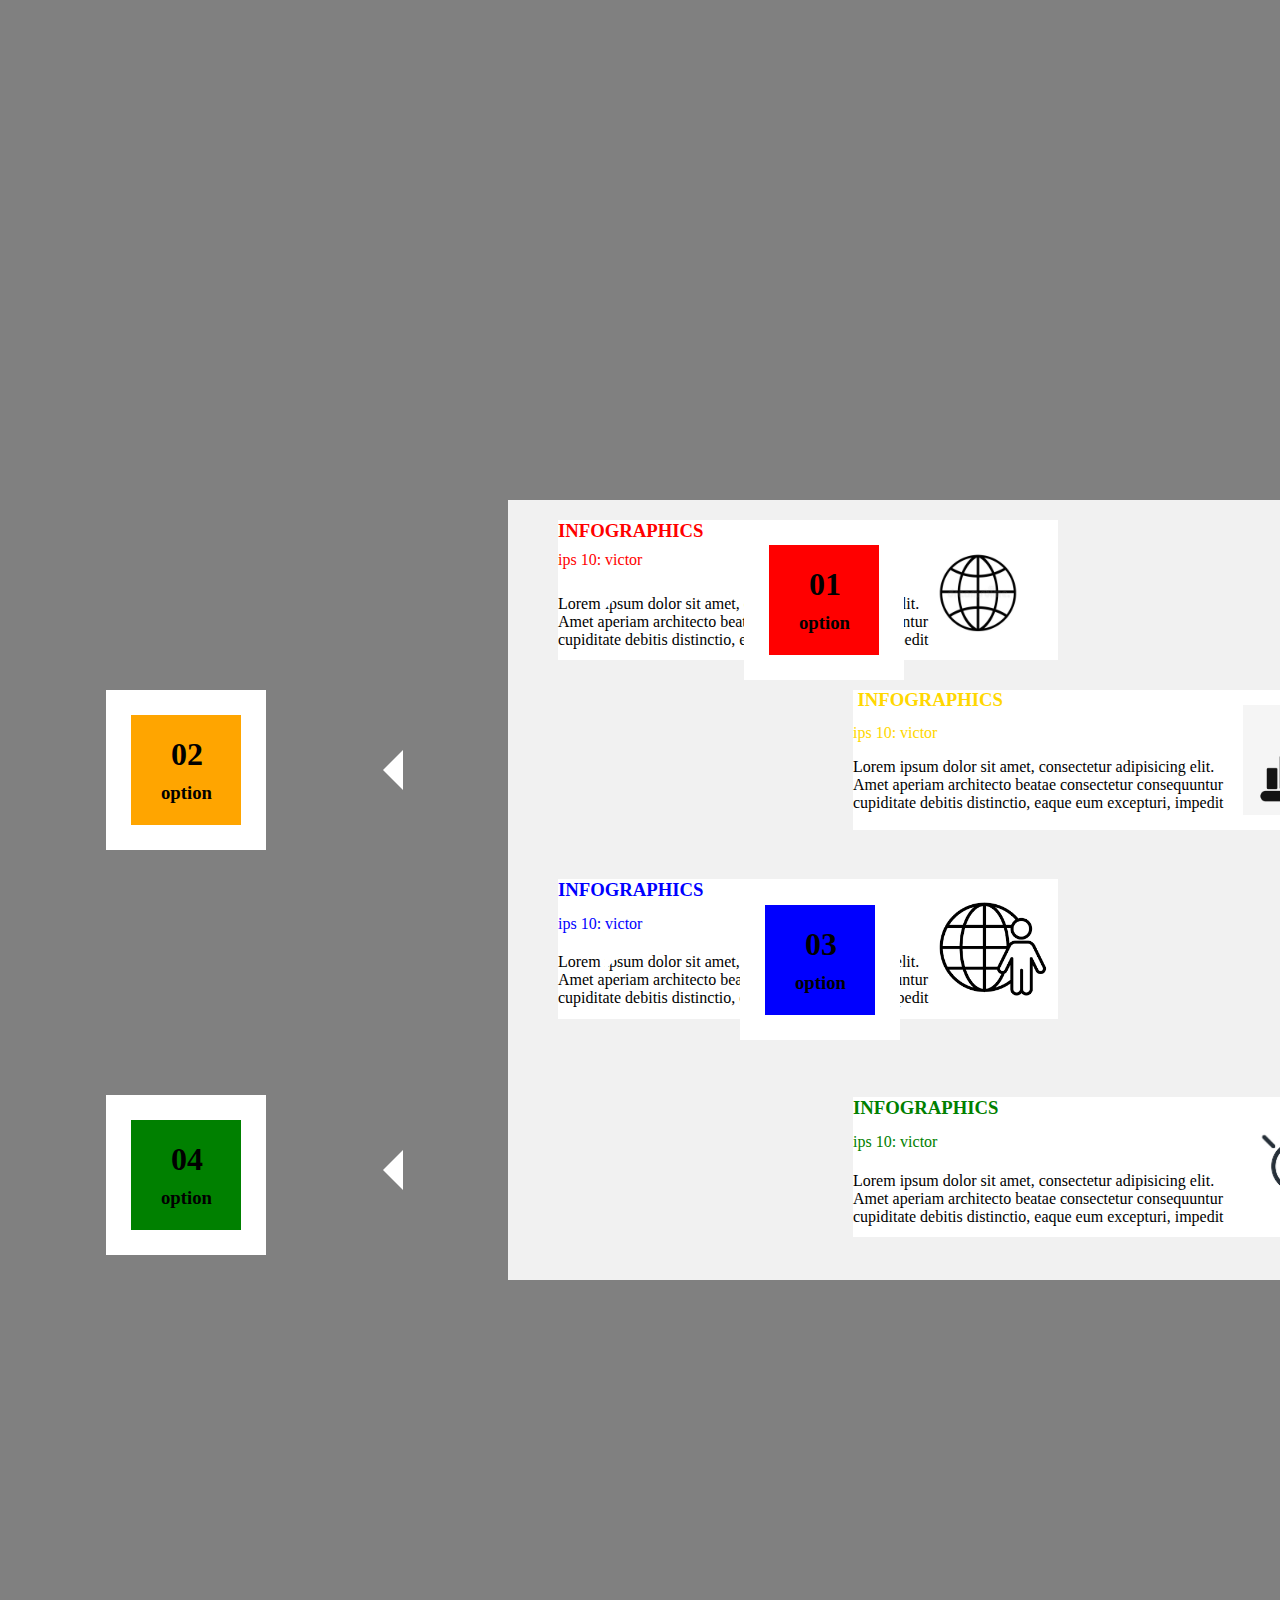
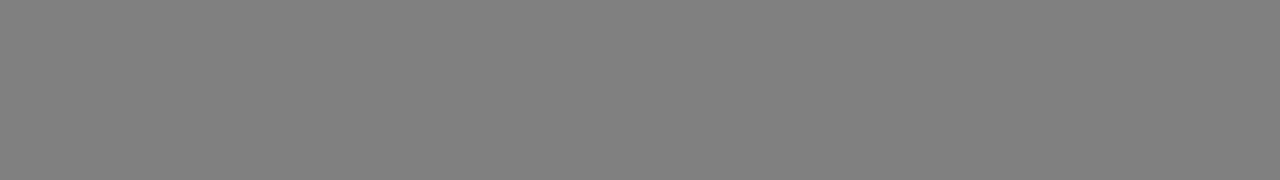
<file: index3.html>
<!DOCTYPE html>
<html lang="en">
<head>
    <meta charset="UTF-8">
    <title>Praktika</title>
    <link rel="stylesheet" href="CSS/main3.css">
</head>
<body>

<div class="all">

    <div class="infographics">
    <h3 class="lorem_victor2">INFOGRAPHICS</h3>
    <br>
    <p class="lorem_victor">ips 10: victor</p>
        <p>Lorem ipsum dolor sit amet, consectetur adipisicing elit. Amet
            aperiam architecto beatae consectetur consequuntur cupiditate
            debitis distinctio, eaque eum excepturi, impedit</p>
</div>
    <div class="infographics2">
        <h3 class="lorem_victor3">INFOGRAPHICS</h3>
        <br>
        <p class="lorem_victor4">ips 10: victor</p>
        <p>Lorem ipsum dolor sit amet, consectetur adipisicing elit. Amet
            aperiam architecto beatae consectetur consequuntur cupiditate
            debitis distinctio, eaque eum excepturi, impedit</p>
    </div>
    <div class="infographics3">
        <h3 class="lorem_victor5">INFOGRAPHICS</h3>
        <br>
        <p class="lorem_victor6">ips 10: victor</p>
        <p>Lorem ipsum dolor sit amet, consectetur adipisicing elit. Amet
            aperiam architecto beatae consectetur consequuntur cupiditate
            debitis distinctio, eaque eum excepturi, impedit</p>
    </div>
    <div class="infographics4">
        <h3 class="lorem_victor7">INFOGRAPHICS</h3>
        <br>
        <p class="lorem_victor8">ips 10: victor</p>
        <p>Lorem ipsum dolor sit amet, consectetur adipisicing elit. Amet
            aperiam architecto beatae consectetur consequuntur cupiditate
            debitis distinctio, eaque eum excepturi, impedit</p>
    </div>

    <div class="option2">
        <h1 class="def">02</h1>
        <br>
        <h3 class="abc">option</h3>
    </div>
    <div class="option3">
        <h1 class="def">01</h1>
        <br>
        <h3 class="abc">option</h3>
    </div>
    <div class="option4">
        <h1 class="def">03</h1>
        <br>
        <h3 class="abc">option</h3>
    </div>
    <div class="option5">
        <h1 class="def">04</h1>
        <br>
        <h3 class="abc">option</h3>
    </div>

    <div class="main-menu-item">

</div>
    <div class="main-menu-item2">

    </div>
    <div class="main-menu-item3">

    </div>
    <div class="main-menu-item4">

    </div>

</div>

</body>
</html>
</file>
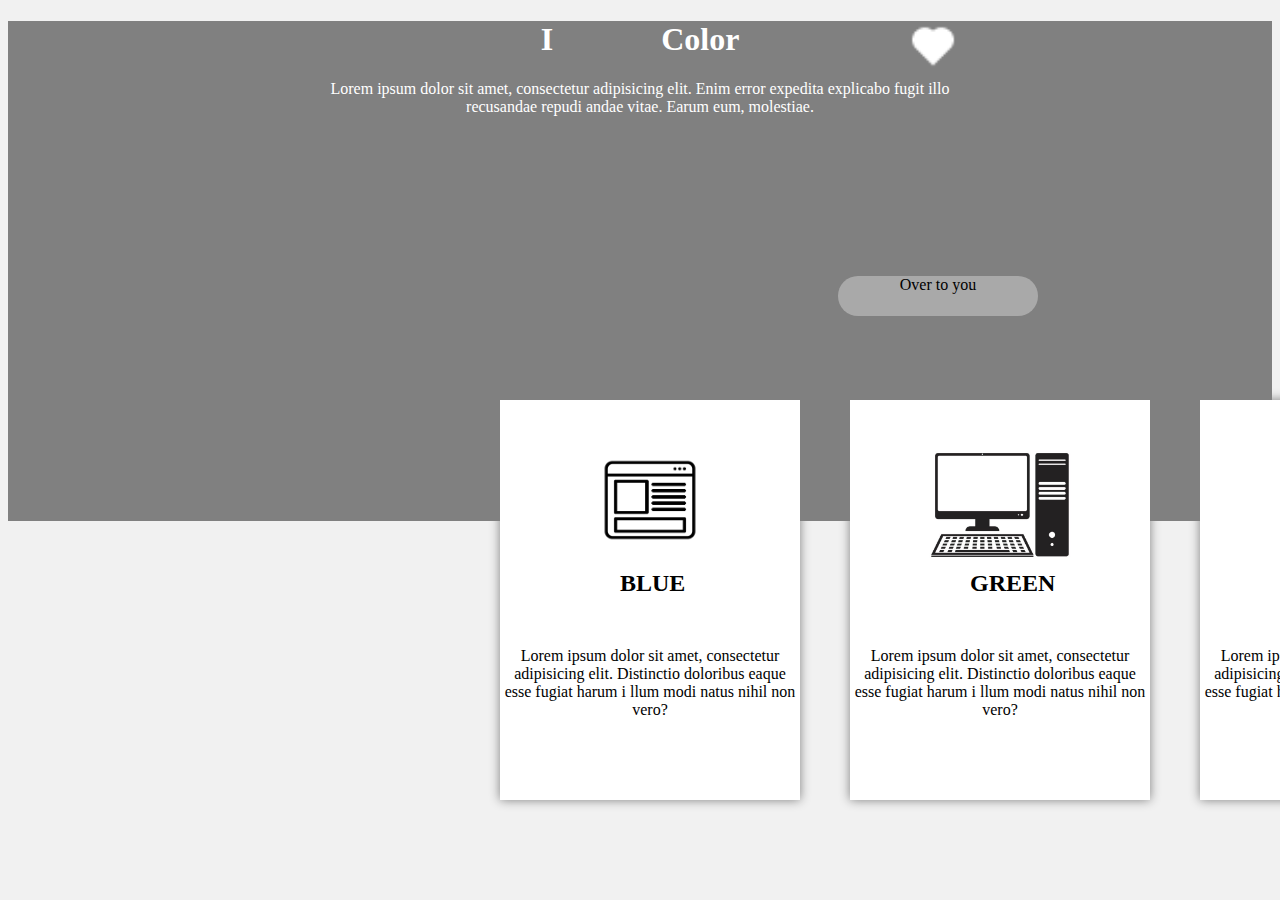
<file: Praktika1.html>
<!DOCTYPE html>
<html lang="en">
<head>
    <meta charset="UTF-8">
    <title>Praktika 1</title>
    <link rel="stylesheet" href="CSS/praktika1.css">
</head>
<body>

<div class="big-box">
     <h1 class="mini_lorem2">I Color</h1>

    <p class="text">Lorem ipsum dolor sit amet, consectetur
        adipisicing elit. Enim error expedita
        explicabo fugit illo
        <br>
        recusandae repudi
        andae vitae. Earum eum, molestiae.</p>

    <p class="lorem">Over to you</p>

</div>

<div class="boxes">
    <h2>GREEN</h2>
    <p class="pi">Lorem ipsum dolor sit amet, consectetur adipisicing
        elit. Distinctio doloribus eaque esse fugiat harum i
        llum modi natus nihil non vero?</p>
</div>
<div class="boxes2">
    <h2>BLUE</h2>
    <p class="pi">Lorem ipsum dolor sit amet, consectetur adipisicing
        elit. Distinctio doloribus eaque esse fugiat harum i
        llum modi natus nihil non vero?</p>
</div>
<div class="boxes3">
    <h2>RED</h2>
    <p class="pi">Lorem ipsum dolor sit amet, consectetur adipisicing
        elit. Distinctio doloribus eaque esse fugiat harum i
        llum modi natus nihil non vero?</p>
</div>

</body>
</html>
</file>
<file: CSS/main.css>
.wrap{
    width: 1200px;
    margin: 0 auto;
    position: relative;
}
.main-menu{
    margin: 0;
    padding: 0;
    border: 1px solid #f1f1f1;
}
.main-menu-item{
    list-style: none;
    display: inline-block;
    position: relative;
    left: 300px;
    z-index: 1;
}
.main-menu-item a{
    color: black;
    text-decoration: none;
    padding: 25px 20px;
    display: inline-block;
}
.main-menu-item a:hover{
    color: black;
}
.sub-menu{
    margin: 0;
    padding: 0;
    border: 1px solid #f1f1f1;
    position: absolute;
    top: 100%;
    left: 0;
    width: 140px;
    display: none;
}
.sub-menu-item{
    list-style: none;
    padding: 10px;
    color: black;
    position: relative;
}
.sub-menu-item:hover{
    color: black;
   /* background-color: rgba(67,105,225,0.5);*/
}
.main-menu-item:hover > .sub-menu{
    display: block;
}
.sub-menu-item > .sub-menu{
    left: 100%;
    top: 0;
}
.sub-menu-item:hover > .sub-menu{
    display: block;
}
.main-menu-item:before{
    content: '';
    border: 10px solid transparent;
    border-top-color: royalblue;
    position: absolute;
    top: 69px;
    left: 30px;
}
.fix{
    position: fixed;
    top: 50%;
    left: 50%;
    width: 150px;
    height: 100px;
    background-color: #808080;
    text-align: center;
}
.sticky {
    position: sticky;
    top: 0;
    left: 0;
    width: 100%;
    height: 40px;
    background-color: indianred;
    text-align: center;
    color: aliceblue;
}
.absolute{
    position: absolute;
    width: 100%;
    height: 40px;
    background-color: black;
    color: white;
    top: 140px;
    left: 0;
    text-align: center;
}
@font-face {
    font-family: 'Poppins';
    src: url("../fonts/Poppins/poppins-v5-latin_devanagari-regular.woff") format("woff"),
        url("../fonts/Poppins/poppins-v5-latin_devanagari-regular.woff2") format("woff2");
}
body{
    font-family: "Poppins",sans-serif;
    font-weight: 500;
    font-style: italic;
}
</file>
<file: CSS/main3.css>
body{
    background-color: grey;
}
.infographics{
    width: 500px;
    height: 140px;
    background-color: white;
    margin-left: 50px;
    position: relative;
    top: 20px;
    background-image: url("/Rasmlar/globus.jpg");
    background-repeat: no-repeat;
    background-size: 160px;
    background-position: right;
}
.main-menu-item:before{
    content: '';
    border: 20px solid transparent;
    border-top-color: white;
    position: absolute;
    top: 569px;
    right: 635px;
    transform: rotate(270deg);
}
.all{
    background-color: #f1f1f1;
    width: 900px;
    height: 780px;
    margin: 500px;
}
.option{
    border: 25px solid white;
    width: 110px;
    height: 110px;
    background-color: red;
    position: absolute;
    top: 520px;
    right: 376px;
}
.lorem_victor{
    position: absolute;
    top: 15px;
    color: red;
}
.lorem_victor2{
    color: red;
}
.option2{
    border: 25px solid white;
    width: 110px;
    height: 110px;
    background-color: orange;
    position: absolute;
    top: 690px;
    right: 1014px;
}
.infographics2{
    width: 500px;
    height: 140px;
    background-color: white;
    margin-left: 50px;
    position: relative;
    top: 50px;
    right: -295px;
    background-image: url("/Rasmlar/statistika.jpg");
    background-repeat: no-repeat;
    background-size: 110px;
    background-position: right;
    box-sizing: border-box;
}
.main-menu-item2:before{
    content: '';
    border: 20px solid transparent;
    border-top-color: white;
    position: absolute;
    top: 750px;
    right: 877px;
    transform: rotate(90deg);
}
.lorem_victor3{
    position: absolute;
    right: 350px;
    color: gold;
    top: -20px;
}
.def{
    position: relative;
    right: -40px;
}
.abc{
    position: relative;
    top: -50px;
    right: -30px;
}
p{
    width: 390px;
}
.option3{
    border: 25px solid white;
    width: 110px;
    height: 110px;
    background-color: red;
    position: absolute;
    top: 520px;
    right: 376px;
}
.infographics3{
    width: 500px;
    height: 140px;
    background-color: white;
    margin-left: 50px;
    position: relative;
    top: 80px;
    background-image: url("/Rasmlar/globus and people.png");
    background-repeat: no-repeat;
    background-size: 130px;
    background-position: right;
}
.main-menu-item3:before{
    content: '';
    border: 20px solid transparent;
    border-top-color: white;
    position: absolute;
    top: 930px;
    right: 635px;
    transform: rotate(270deg);
}
.option4{
    border: 25px solid white;
    width: 110px;
    height: 110px;
    background-color: blue;
    position: absolute;
    top: 880px;
    right: 380px;
}
.lorem_victor4{
    color: gold;
}
.lorem_victor5{
    color: blue;
}
.lorem_victor6{
    color: blue;
    position: absolute;
    top: 20px;
}
.option5{
    border: 25px solid white;
    width: 110px;
    height: 110px;
    background-color: green;
    position: absolute;
    top: 1095px;
    right: 1014px;
}
.main-menu-item4:before{
    content: '';
    border: 20px solid transparent;
    border-top-color: white;
    position: absolute;
    top: 1150px;
    right: 877px;
    transform: rotate(90deg);
}
.infographics4{
    width: 500px;
    height: 140px;
    background-color: white;
    margin-left: 50px;
    position: relative;
    top: 140px;
    right: -295px;
    background-image: url("/Rasmlar/lampochka.png");
    background-repeat: no-repeat;
    background-size: 110px;
    background-position: right;
}
.lorem_victor7{
    color: green;
}
.lorem_victor8{
    color: green;
    position: absolute;
    top: 20px;
}
</file>
<file: CSS/praktika1.css>
body{
    background-color: #f1f1f1;
}
.big-box{
    height: 500px;
    background-color: grey;
    background-image: url("/Rasmlar/yurakcha.png");
    background-repeat: no-repeat;
    background-size: 50px;
    background-position: 900px 0;
    width: 100%;
    margin: 0;
}
.mini_lorem2{
    color: white;
    text-align: center;
    word-spacing: 100px;
}
.text{
    color: white;
    text-align: center;
}
.p2{
    text-align: center;
}
.lorem{
    text-align: center;
    border-radius: 20px;
    background-color: darkgrey;
    width: 200px;
    height: 40px;
    margin-left: 830px;
    margin-top: 160px;
}
.boxes{
    width: 300px;
    height: 400px;
    background-color: white;
    position: absolute;
    top: 400px;
    left: 850px;
    background-image: url("/Rasmlar/comp.jpg");
    background-repeat: no-repeat;
    background-size: 150px;
    background-position: top 30px center;
    box-shadow: 0 0 10px grey;
}
.boxes2{
    width: 300px;
    height: 400px;
    background-color: white;
    position: absolute;
    top: 400px;
    left: 500px;
    background-image: url("/Rasmlar/website.png");
    background-repeat: no-repeat;
    background-size: 100px;
    background-position: top 50px center;
    box-shadow: 0 0 10px grey;
}
.boxes3{
    width: 300px;
    height: 400px;
    background-color: white;
    position: absolute;
    top: 400px;
    left: 1200px;
    background-image: url("/Rasmlar/qalqm.png");
    background-repeat: no-repeat;
    background-size: 150px;
    background-position: top 20px center;
    box-shadow: 0 0 10px grey;
}
h2{
    position: relative;
    top: 150px;
    left: 120px;
}
.pi{
    text-align: center;
    margin-top: 200px;
}
</file>
